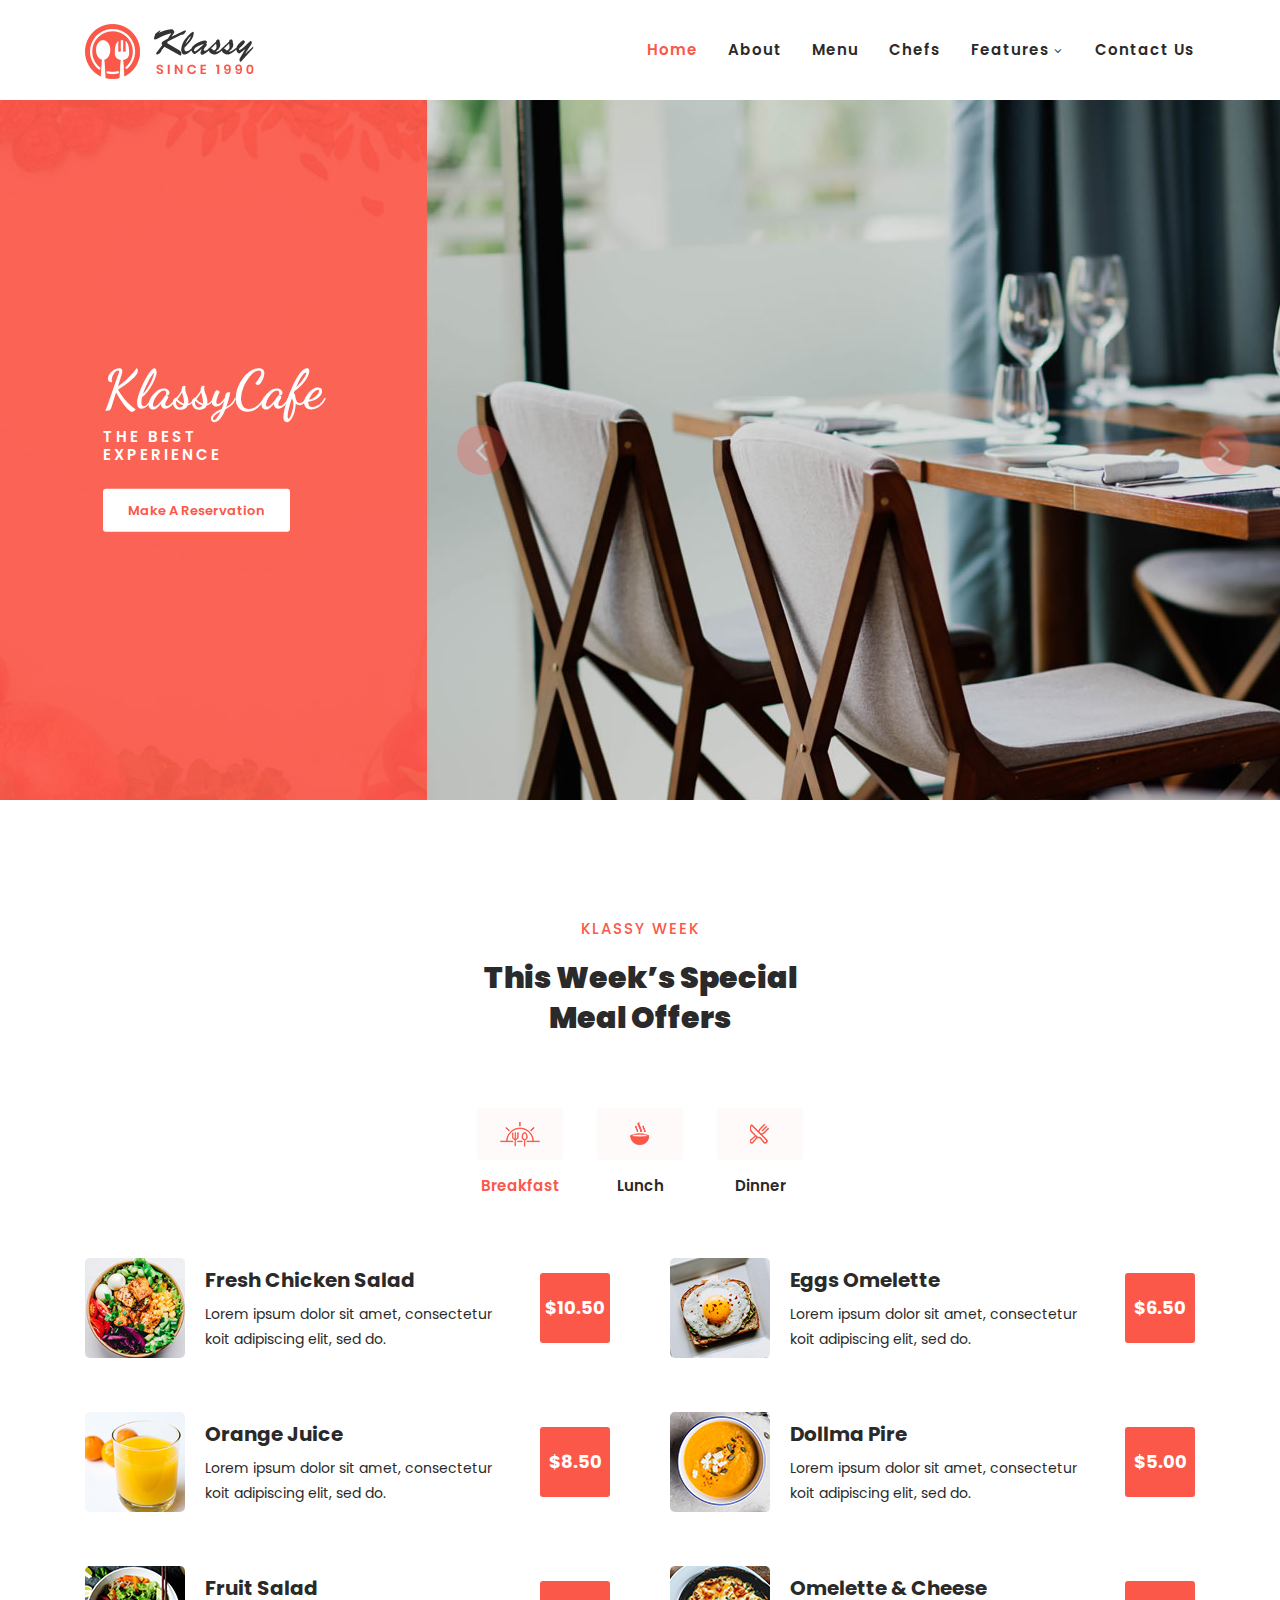
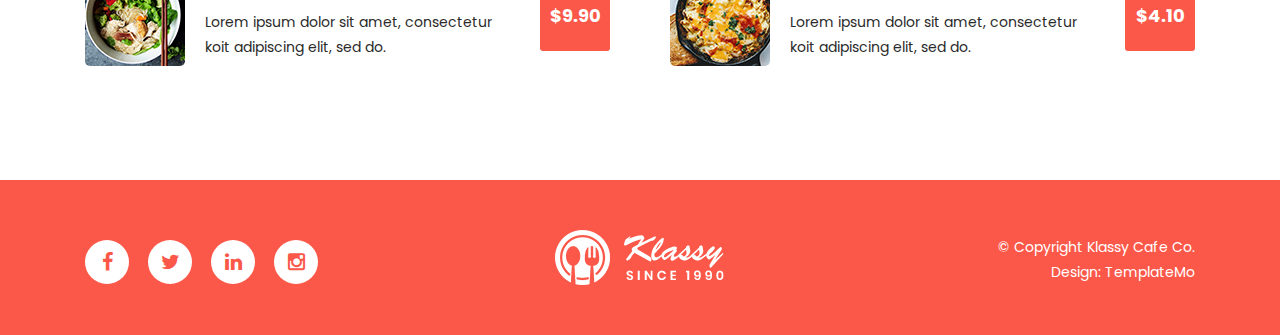
<file: index.html>
<!DOCTYPE html>
<html lang="en">

<head>

    <meta charset="utf-8">
    <meta name="viewport" content="width=device-width, initial-scale=1, shrink-to-fit=no">
    <meta name="description" content="">
    <meta name="author" content="">
    <link href="https://fonts.googleapis.com/css?family=Poppins:100,200,300,400,500,600,700,800,900&display=swap" rel="stylesheet">
    <link href="https://fonts.googleapis.com/css2?family=Dancing+Script:wght@400;500;600;700&display=swap" rel="stylesheet">

    <title>Mariana Hotel</title>
    <!-- <title>Klassy Cafe - Restaurant HTML Template</title> -->

    <!-- Favicons -->
    <link href="assets/images/favicon.png" rel="icon">
    <link href="assets/images/apple-touch-icon.png" rel="apple-touch-icon">

    <!-- Additional CSS Files -->
    <link rel="stylesheet" type="text/css" href="assets/css/bootstrap.min.css">

    <link rel="stylesheet" type="text/css" href="assets/css/font-awesome.css">

    <link rel="stylesheet" href="assets/css/templatemo-klassy-cafe.css">

    <link rel="stylesheet" href="assets/css/owl-carousel.css">

    <link rel="stylesheet" href="assets/css/lightbox.css">

</head>

<body>

    <!-- ***** Preloader Start ***** -->
    <div id="preloader">
        <div class="jumper">
            <div></div>
            <div></div>
            <div></div>
        </div>
    </div>
    <!-- ***** Preloader End ***** -->


    <!-- ***** Header Area Start ***** -->
    <header class="header-area header-sticky">
        <div class="container">
            <div class="row">
                <div class="col-12">
                    <nav class="main-nav">
                        <!-- ***** Logo Start ***** -->
                        <a href="index.html" class="logo">
                            <img src="assets/images/klassy-logo.png" align="klassy cafe html template">
                        </a>
                        <!-- ***** Logo End ***** -->
                        <!-- ***** Menu Start ***** -->
                        <ul class="nav">
                            <li><a href="#top" class="active">Home</a></li>
                            <li><a href="about.html">About</a></li>

                            <!-- 
                            <li class="submenu">
                                <a href="javascript:;">Drop Down</a>
                                <ul>
                                    <li><a href="#">Drop Down Page 1</a></li>
                                    <li><a href="#">Drop Down Page 2</a></li>
                                    <li><a href="#">Drop Down Page 3</a></li>
                                </ul>
                            </li>
                        -->
                            <li><a href="menu.html">Menu</a></li>
                            <li><a href="chefs.html">Chefs</a></li>
                            <li class="submenu">
                                <a href="#">Features</a>
                                <ul>
                                    <li class="scroll-to-section">
                                        <a href="#offers">offers</a>
                                    </li>
                                    <li><a href="#">Features Page 2</a></li>
                                    <li><a href="#">Features Page 3</a></li>
                                    <li><a href="#">Features Page 4</a></li>
                                </ul>
                            </li>
                            <!-- <li class=""><a rel="sponsored" href="https://templatemo.com" target="_blank">External URL</a></li> -->
                            <li><a href="contact.html">Contact Us</a></li>
                        </ul>
                        <a class='menu-trigger'>
                            <span>Menu</span>
                        </a>
                        <!-- ***** Menu End ***** -->
                    </nav>
                </div>
            </div>
        </div>
    </header>
    <!-- ***** Header Area End ***** -->

    <!-- ***** Main Banner Area Start ***** -->
    <div id="top">
        <div class="container-fluid">
            <div class="row">
                <div class="col-lg-4">
                    <div class="left-content">
                        <div class="inner-content">
                            <h4>KlassyCafe</h4>
                            <h6>THE BEST EXPERIENCE</h6>
                            <div class="main-white-button scroll-to-section">
                                <a href="contact.html">Make A Reservation</a>
                            </div>
                        </div>
                    </div>
                </div>
                <div class="col-lg-8">
                    <div class="main-banner header-text">
                        <div class="Modern-Slider">
                            <!-- Item -->
                            <div class="item">
                                <div class="img-fill">
                                    <img src="assets/images/slide-01.jpg" alt="">
                                </div>
                            </div>
                            <!-- // Item -->
                            <!-- Item -->
                            <div class="item">
                                <div class="img-fill">
                                    <img src="assets/images/slide-02.jpg" alt="">
                                </div>
                            </div>
                            <!-- // Item -->
                            <!-- Item -->
                            <div class="item">
                                <div class="img-fill">
                                    <img src="assets/images/slide-03.jpg" alt="">
                                </div>
                            </div>
                            <!-- // Item -->
                        </div>
                    </div>
                </div>
            </div>
        </div>
    </div>
    <!-- ***** Main Banner Area End ***** -->



    <!-- ***** Menu Area Starts ***** -->
    <section class="section" id="offers">
        <div class="container">
            <div class="row">
                <div class="col-lg-4 offset-lg-4 text-center">
                    <div class="section-heading">
                        <h6>Klassy Week</h6>
                        <h2>This Week’s Special Meal Offers</h2>
                    </div>
                </div>
            </div>
            <div class="row">
                <div class="col-lg-12">
                    <div class="row" id="tabs">
                        <div class="col-lg-12">
                            <div class="heading-tabs">
                                <div class="row">
                                    <div class="col-lg-6 offset-lg-3">
                                        <ul>
                                            <li>
                                                <a href='#tabs-1'><img src="assets/images/tab-icon-01.png" alt="">Breakfast</a>
                                            </li>
                                            <li>
                                                <a href='#tabs-2'><img src="assets/images/tab-icon-02.png" alt="">Lunch</a>
                                                </a>
                                            </li>
                                            <li>
                                                <a href='#tabs-3'><img src="assets/images/tab-icon-03.png" alt="">Dinner</a>
                                                </a>
                                            </li>
                                        </ul>
                                    </div>
                                </div>
                            </div>
                        </div>
                        <div class="col-lg-12">
                            <section class='tabs-content'>
                                <article id='tabs-1'>
                                    <div class="row">
                                        <div class="col-lg-6">
                                            <div class="row">
                                                <div class="left-list">
                                                    <div class="col-lg-12">
                                                        <div class="tab-item">
                                                            <img src="assets/images/tab-item-01.png" alt="">
                                                            <h4>Fresh Chicken Salad</h4>
                                                            <p>Lorem ipsum dolor sit amet, consectetur koit adipiscing elit, sed do.</p>
                                                            <div class="price">
                                                                <h6>$10.50</h6>
                                                            </div>
                                                        </div>
                                                    </div>
                                                    <div class="col-lg-12">
                                                        <div class="tab-item">
                                                            <img src="assets/images/tab-item-02.png" alt="">
                                                            <h4>Orange Juice</h4>
                                                            <p>Lorem ipsum dolor sit amet, consectetur koit adipiscing elit, sed do.</p>
                                                            <div class="price">
                                                                <h6>$8.50</h6>
                                                            </div>
                                                        </div>
                                                    </div>
                                                    <div class="col-lg-12">
                                                        <div class="tab-item">
                                                            <img src="assets/images/tab-item-03.png" alt="">
                                                            <h4>Fruit Salad</h4>
                                                            <p>Lorem ipsum dolor sit amet, consectetur koit adipiscing elit, sed do.</p>
                                                            <div class="price">
                                                                <h6>$9.90</h6>
                                                            </div>
                                                        </div>
                                                    </div>
                                                </div>
                                            </div>
                                        </div>
                                        <div class="col-lg-6">
                                            <div class="row">
                                                <div class="right-list">
                                                    <div class="col-lg-12">
                                                        <div class="tab-item">
                                                            <img src="assets/images/tab-item-04.png" alt="">
                                                            <h4>Eggs Omelette</h4>
                                                            <p>Lorem ipsum dolor sit amet, consectetur koit adipiscing elit, sed do.</p>
                                                            <div class="price">
                                                                <h6>$6.50</h6>
                                                            </div>
                                                        </div>
                                                    </div>
                                                    <div class="col-lg-12">
                                                        <div class="tab-item">
                                                            <img src="assets/images/tab-item-05.png" alt="">
                                                            <h4>Dollma Pire</h4>
                                                            <p>Lorem ipsum dolor sit amet, consectetur koit adipiscing elit, sed do.</p>
                                                            <div class="price">
                                                                <h6>$5.00</h6>
                                                            </div>
                                                        </div>
                                                    </div>
                                                    <div class="col-lg-12">
                                                        <div class="tab-item">
                                                            <img src="assets/images/tab-item-06.png" alt="">
                                                            <h4>Omelette & Cheese</h4>
                                                            <p>Lorem ipsum dolor sit amet, consectetur koit adipiscing elit, sed do.</p>
                                                            <div class="price">
                                                                <h6>$4.10</h6>
                                                            </div>
                                                        </div>
                                                    </div>
                                                </div>
                                            </div>
                                        </div>
                                    </div>
                                </article>
                                <article id='tabs-2'>
                                    <div class="row">
                                        <div class="col-lg-6">
                                            <div class="row">
                                                <div class="left-list">
                                                    <div class="col-lg-12">
                                                        <div class="tab-item">
                                                            <img src="assets/images/tab-item-04.png" alt="">
                                                            <h4>Eggs Omelette</h4>
                                                            <p>Lorem ipsum dolor sit amet, consectetur koit adipiscing elit, sed do.</p>
                                                            <div class="price">
                                                                <h6>$14</h6>
                                                            </div>
                                                        </div>
                                                    </div>
                                                    <div class="col-lg-12">
                                                        <div class="tab-item">
                                                            <img src="assets/images/tab-item-05.png" alt="">
                                                            <h4>Dollma Pire</h4>
                                                            <p>Lorem ipsum dolor sit amet, consectetur koit adipiscing elit, sed do.</p>
                                                            <div class="price">
                                                                <h6>$18</h6>
                                                            </div>
                                                        </div>
                                                    </div>
                                                    <div class="col-lg-12">
                                                        <div class="tab-item">
                                                            <img src="assets/images/tab-item-06.png" alt="">
                                                            <h4>Omelette & Cheese</h4>
                                                            <p>Lorem ipsum dolor sit amet, consectetur koit adipiscing elit, sed do.</p>
                                                            <div class="price">
                                                                <h6>$22</h6>
                                                            </div>
                                                        </div>
                                                    </div>
                                                </div>
                                            </div>
                                        </div>
                                        <div class="col-lg-6">
                                            <div class="row">
                                                <div class="right-list">
                                                    <div class="col-lg-12">
                                                        <div class="tab-item">
                                                            <img src="assets/images/tab-item-01.png" alt="">
                                                            <h4>Fresh Chicken Salad</h4>
                                                            <p>Lorem ipsum dolor sit amet, consectetur koit adipiscing elit, sed do.</p>
                                                            <div class="price">
                                                                <h6>$10</h6>
                                                            </div>
                                                        </div>
                                                    </div>
                                                    <div class="col-lg-12">
                                                        <div class="tab-item">
                                                            <img src="assets/images/tab-item-02.png" alt="">
                                                            <h4>Orange Juice</h4>
                                                            <p>Lorem ipsum dolor sit amet, consectetur koit adipiscing elit, sed do.</p>
                                                            <div class="price">
                                                                <h6>$20</h6>
                                                            </div>
                                                        </div>
                                                    </div>
                                                    <div class="col-lg-12">
                                                        <div class="tab-item">
                                                            <img src="assets/images/tab-item-03.png" alt="">
                                                            <h4>Fruit Salad</h4>
                                                            <p>Lorem ipsum dolor sit amet, consectetur koit adipiscing elit, sed do.</p>
                                                            <div class="price">
                                                                <h6>$30</h6>
                                                            </div>
                                                        </div>
                                                    </div>
                                                </div>
                                            </div>
                                        </div>
                                    </div>
                                </article>
                                <article id='tabs-3'>
                                    <div class="row">
                                        <div class="col-lg-6">
                                            <div class="row">
                                                <div class="left-list">
                                                    <div class="col-lg-12">
                                                        <div class="tab-item">
                                                            <img src="assets/images/tab-item-05.png" alt="">
                                                            <h4>Eggs Omelette</h4>
                                                            <p>Lorem ipsum dolor sit amet, consectetur koit adipiscing elit, sed do.</p>
                                                            <div class="price">
                                                                <h6>$14</h6>
                                                            </div>
                                                        </div>
                                                    </div>
                                                    <div class="col-lg-12">
                                                        <div class="tab-item">
                                                            <img src="assets/images/tab-item-03.png" alt="">
                                                            <h4>Orange Juice</h4>
                                                            <p>Lorem ipsum dolor sit amet, consectetur koit adipiscing elit, sed do.</p>
                                                            <div class="price">
                                                                <h6>$18</h6>
                                                            </div>
                                                        </div>
                                                    </div>
                                                    <div class="col-lg-12">
                                                        <div class="tab-item">
                                                            <img src="assets/images/tab-item-02.png" alt="">
                                                            <h4>Fruit Salad</h4>
                                                            <p>Lorem ipsum dolor sit amet, consectetur koit adipiscing elit, sed do.</p>
                                                            <div class="price">
                                                                <h6>$10</h6>
                                                            </div>
                                                        </div>
                                                    </div>
                                                </div>
                                            </div>
                                        </div>
                                        <div class="col-lg-6">
                                            <div class="row">
                                                <div class="right-list">
                                                    <div class="col-lg-12">
                                                        <div class="tab-item">
                                                            <img src="assets/images/tab-item-06.png" alt="">
                                                            <h4>Fresh Chicken Salad</h4>
                                                            <p>Lorem ipsum dolor sit amet, consectetur koit adipiscing elit, sed do.</p>
                                                            <div class="price">
                                                                <h6>$8.50</h6>
                                                            </div>
                                                        </div>
                                                    </div>
                                                    <div class="col-lg-12">
                                                        <div class="tab-item">
                                                            <img src="assets/images/tab-item-01.png" alt="">
                                                            <h4>Dollma Pire</h4>
                                                            <p>Lorem ipsum dolor sit amet, consectetur koit adipiscing elit, sed do.</p>
                                                            <div class="price">
                                                                <h6>$9</h6>
                                                            </div>
                                                        </div>
                                                    </div>
                                                    <div class="col-lg-12">
                                                        <div class="tab-item">
                                                            <img src="assets/images/tab-item-04.png" alt="">
                                                            <h4>Omelette & Cheese</h4>
                                                            <p>Lorem ipsum dolor sit amet, consectetur koit adipiscing elit, sed do.</p>
                                                            <div class="price">
                                                                <h6>$11</h6>
                                                            </div>
                                                        </div>
                                                    </div>
                                                </div>
                                            </div>
                                        </div>
                                    </div>
                                </article>
                            </section>
                        </div>
                    </div>
                </div>
            </div>
        </div>
    </section>
    <!-- ***** Chefs Area Ends ***** -->

    <!-- ***** Footer Start ***** -->
    <footer>
        <div class="container">
            <div class="row">
                <div class="col-lg-4 col-xs-12">
                    <div class="right-text-content">
                        <ul class="social-icons">
                            <li><a href="#"><i class="fa fa-facebook"></i></a></li>
                            <li><a href="#"><i class="fa fa-twitter"></i></a></li>
                            <li><a href="#"><i class="fa fa-linkedin"></i></a></li>
                            <li><a href="#"><i class="fa fa-instagram"></i></a></li>
                        </ul>
                    </div>
                </div>
                <div class="col-lg-4">
                    <div class="logo">
                        <a href="index.html"><img src="assets/images/white-logo.png" alt=""></a>
                    </div>
                </div>
                <div class="col-lg-4 col-xs-12">
                    <div class="left-text-content">
                        <p>© Copyright Klassy Cafe Co.

                            <br>Design: TemplateMo</p>
                    </div>
                </div>
            </div>
        </div>
    </footer>

    <!-- jQuery -->
    <script src="assets/js/jquery-2.1.0.min.js"></script>

    <!-- Bootstrap -->
    <script src="assets/js/popper.js"></script>
    <script src="assets/js/bootstrap.min.js"></script>

    <!-- Plugins -->
    <script src="assets/js/owl-carousel.js"></script>
    <script src="assets/js/accordions.js"></script>
    <script src="assets/js/datepicker.js"></script>
    <script src="assets/js/scrollreveal.min.js"></script>
    <script src="assets/js/waypoints.min.js"></script>
    <script src="assets/js/jquery.counterup.min.js"></script>
    <script src="assets/js/imgfix.min.js"></script>
    <script src="assets/js/slick.js"></script>
    <script src="assets/js/lightbox.js"></script>
    <script src="assets/js/isotope.js"></script>

    <!-- Global Init -->
    <script src="assets/js/custom.js"></script>
    <!-- <script>
        $(function() {
            var selectedClass = "";
            $("p").click(function() {
                selectedClass = $(this).attr("data-rel");
                $("#portfolio").fadeTo(50, 0.1);
                $("#portfolio div").not("." + selectedClass).fadeOut();
                setTimeout(function() {
                    $("." + selectedClass).fadeIn();
                    $("#portfolio").fadeTo(50, 1);
                }, 500);

            });
        });
    </script> -->
</body>

</html>
</file>
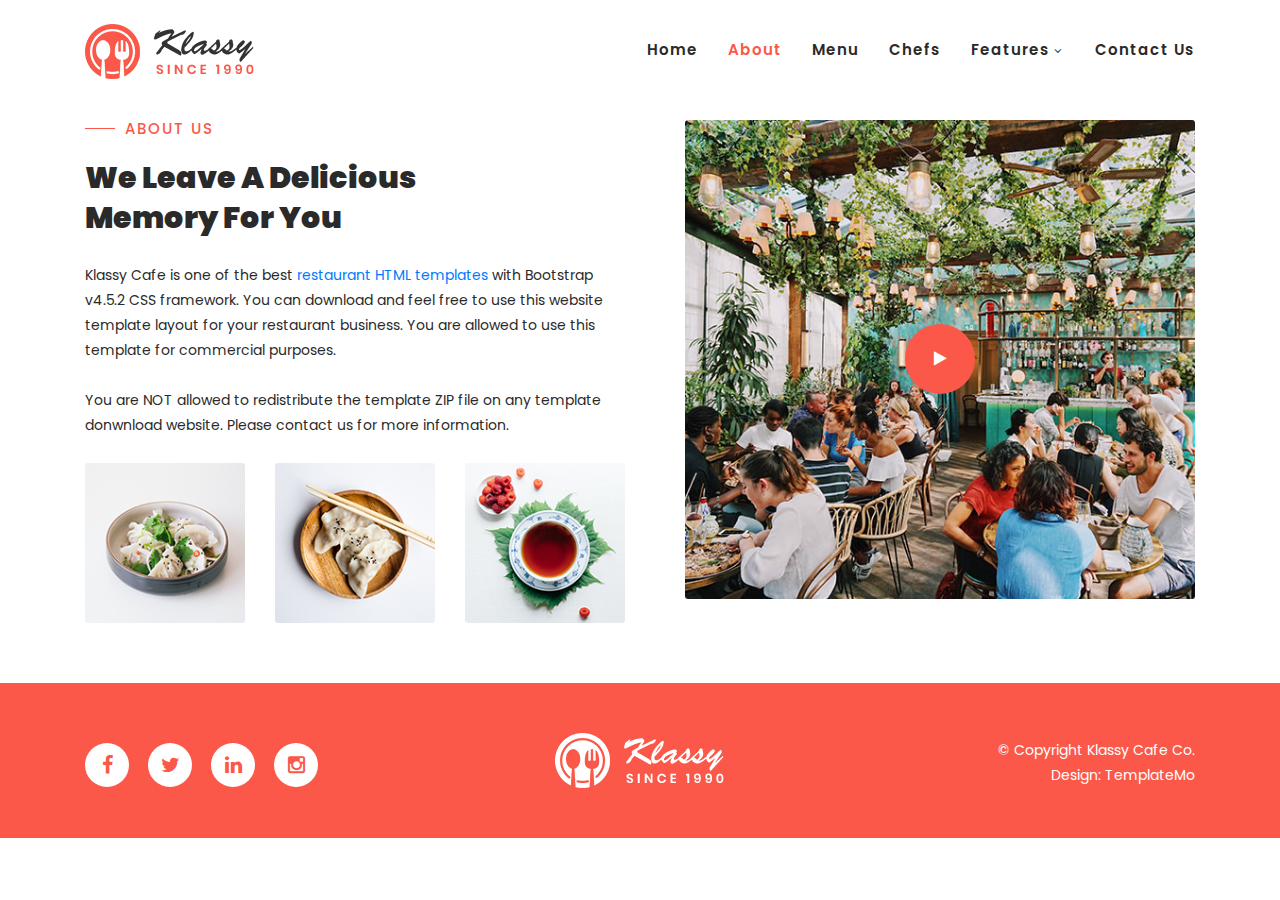
<file: about.html>
<!DOCTYPE html>
<html lang="en">

<head>

    <meta charset="utf-8">
    <meta name="viewport" content="width=device-width, initial-scale=1, shrink-to-fit=no">
    <meta name="description" content="">
    <meta name="author" content="">
    <link href="https://fonts.googleapis.com/css?family=Poppins:100,200,300,400,500,600,700,800,900&display=swap" rel="stylesheet">
    <link href="https://fonts.googleapis.com/css2?family=Dancing+Script:wght@400;500;600;700&display=swap" rel="stylesheet">

    <title>Klassy Cafe - Restaurant HTML Template</title>

    <!-- Favicons -->
    <link href="assets/images/favicon.png" rel="icon">
    <link href="assets/images/apple-touch-icon.png" rel="apple-touch-icon">
    <!--
    
TemplateMo 558 Klassy Cafe

https://templatemo.com/tm-558-klassy-cafe

-->
    <!-- Additional CSS Files -->
    <link rel="stylesheet" type="text/css" href="assets/css/bootstrap.min.css">

    <link rel="stylesheet" type="text/css" href="assets/css/font-awesome.css">

    <link rel="stylesheet" href="assets/css/templatemo-klassy-cafe.css">

    <link rel="stylesheet" href="assets/css/owl-carousel.css">

    <link rel="stylesheet" href="assets/css/lightbox.css">

</head>

<body>

    <!-- ***** Preloader Start ***** -->
    <div id="preloader">
        <div class="jumper">
            <div></div>
            <div></div>
            <div></div>
        </div>
    </div>
    <!-- ***** Preloader End ***** -->


    <!-- ***** Header Area Start ***** -->
    <header class="header-area header-sticky">
        <div class="container">
            <div class="row">
                <div class="col-12">
                    <nav class="main-nav">
                        <!-- ***** Logo Start ***** -->
                        <a href="index.html" class="logo">
                            <img src="assets/images/klassy-logo.png" align="klassy cafe html template">
                        </a>
                        <!-- ***** Logo End ***** -->
                        <!-- ***** Menu Start ***** -->
                        <ul class="nav">
                            <li class="scroll-to-section"><a href="index.html">Home</a></li>
                            <li class="scroll-to-section"><a href="about.html" class="active">About</a></li>

                            <!-- 
                            <li class="submenu">
                                <a href="javascript:;">Drop Down</a>
                                <ul>
                                    <li><a href="#">Drop Down Page 1</a></li>
                                    <li><a href="#">Drop Down Page 2</a></li>
                                    <li><a href="#">Drop Down Page 3</a></li>
                                </ul>
                            </li>
                        -->
                            <li class="scroll-to-section"><a href="menu.html">Menu</a></li>
                            <li class="scroll-to-section"><a href="chefs.html">Chefs</a></li>
                            <li class="submenu">
                                <a href="#">Features</a>
                                <ul>
                                    <li class="scroll-to-section">
                                        <a href="index.html#offers">offers</a>
                                    </li>
                                    <li><a href="#">Features Page 2</a></li>
                                    <li><a href="#">Features Page 3</a></li>
                                    <li><a href="#">Features Page 4</a></li>
                                </ul>
                            </li>
                            <!-- <li class=""><a rel="sponsored" href="https://templatemo.com" target="_blank">External URL</a></li> -->
                            <li class="scroll-to-section"><a href="contact.html">Contact Us</a></li>
                        </ul>
                        <a class='menu-trigger'>
                            <span>Menu</span>
                        </a>
                        <!-- ***** Menu End ***** -->
                    </nav>
                </div>
            </div>
        </div>
    </header>
    <!-- ***** Header Area End ***** -->

    <!-- ***** About Area Starts ***** -->
    <section class="section" id="about">
        <div class="container">
            <div class="row">
                <div class="col-lg-6 col-md-6 col-xs-12">
                    <div class="left-text-content">
                        <div class="section-heading">
                            <h6>About Us</h6>
                            <h2>We Leave A Delicious Memory For You</h2>
                        </div>
                        <p>Klassy Cafe is one of the best <a href="https://templatemo.com/tag/restaurant" target="_blank" rel="sponsored">restaurant HTML templates</a> with Bootstrap v4.5.2 CSS framework. You can download and feel free to use this website
                            template layout for your restaurant business. You are allowed to use this template for commercial purposes. <br><br>You are NOT allowed to redistribute the template ZIP file on any template donwnload website. Please contact
                            us for more information.</p>
                        <div class="row">
                            <div class="col-4">
                                <img src="assets/images/about-thumb-01.jpg" alt="">
                            </div>
                            <div class="col-4">
                                <img src="assets/images/about-thumb-02.jpg" alt="">
                            </div>
                            <div class="col-4">
                                <img src="assets/images/about-thumb-03.jpg" alt="">
                            </div>
                        </div>
                    </div>
                </div>
                <div class="col-lg-6 col-md-6 col-xs-12">
                    <div class="right-content">
                        <div class="thumb">
                            <a rel="nofollow" href="http://youtube.com"><i class="fa fa-play"></i></a>
                            <img src="assets/images/about-video-bg.jpg" alt="">
                        </div>
                    </div>
                </div>
            </div>
        </div>
    </section>
    <!-- ***** About Area Ends ***** -->

    <!-- ***** Footer Start ***** -->
    <footer>
        <div class="container">
            <div class="row">
                <div class="col-lg-4 col-xs-12">
                    <div class="right-text-content">
                        <ul class="social-icons">
                            <li><a href="#"><i class="fa fa-facebook"></i></a></li>
                            <li><a href="#"><i class="fa fa-twitter"></i></a></li>
                            <li><a href="#"><i class="fa fa-linkedin"></i></a></li>
                            <li><a href="#"><i class="fa fa-instagram"></i></a></li>
                        </ul>
                    </div>
                </div>
                <div class="col-lg-4">
                    <div class="logo">
                        <a href="index.html"><img src="assets/images/white-logo.png" alt=""></a>
                    </div>
                </div>
                <div class="col-lg-4 col-xs-12">
                    <div class="left-text-content">
                        <p>© Copyright Klassy Cafe Co.

                            <br>Design: TemplateMo</p>
                    </div>
                </div>
            </div>
        </div>
    </footer>

    <!-- jQuery -->
    <script src="assets/js/jquery-2.1.0.min.js"></script>

    <!-- Bootstrap -->
    <script src="assets/js/popper.js"></script>
    <script src="assets/js/bootstrap.min.js"></script>

    <!-- Plugins -->
    <script src="assets/js/owl-carousel.js"></script>
    <script src="assets/js/accordions.js"></script>
    <script src="assets/js/datepicker.js"></script>
    <script src="assets/js/scrollreveal.min.js"></script>
    <script src="assets/js/waypoints.min.js"></script>
    <script src="assets/js/jquery.counterup.min.js"></script>
    <script src="assets/js/imgfix.min.js"></script>
    <script src="assets/js/slick.js"></script>
    <script src="assets/js/lightbox.js"></script>
    <script src="assets/js/isotope.js"></script>

    <!-- Global Init -->
    <script src="assets/js/custom.js"></script>
    <script>
        $(function() {
            var selectedClass = "";
            $("p").click(function() {
                selectedClass = $(this).attr("data-rel");
                $("#portfolio").fadeTo(50, 0.1);
                $("#portfolio div").not("." + selectedClass).fadeOut();
                setTimeout(function() {
                    $("." + selectedClass).fadeIn();
                    $("#portfolio").fadeTo(50, 1);
                }, 500);

            });
        });
    </script>
</body>

</html>
</file>
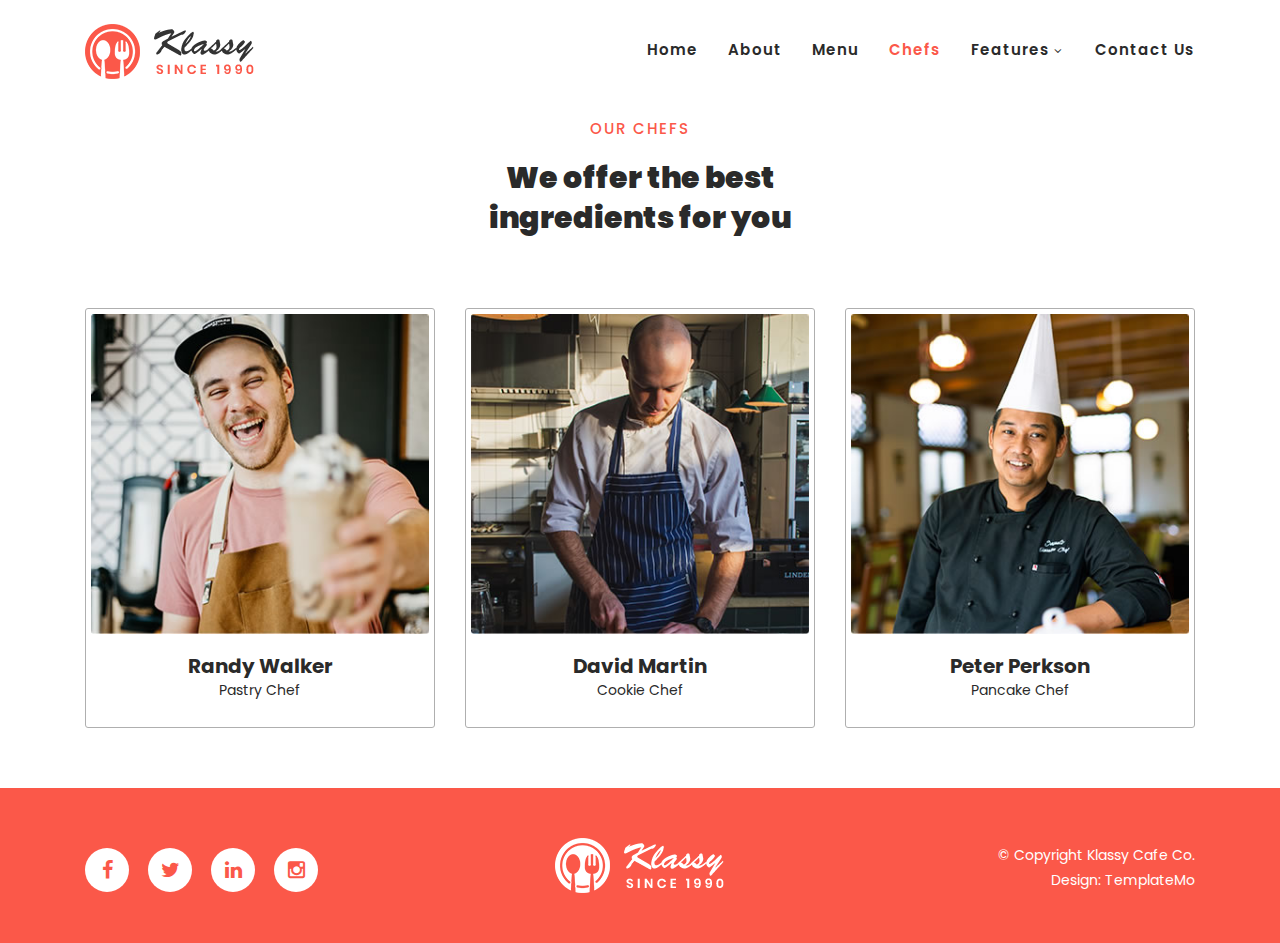
<file: chefs.html>
<!DOCTYPE html>
<html lang="en">

<head>

    <meta charset="utf-8">
    <meta name="viewport" content="width=device-width, initial-scale=1, shrink-to-fit=no">
    <meta name="description" content="">
    <meta name="author" content="">
    <link href="https://fonts.googleapis.com/css?family=Poppins:100,200,300,400,500,600,700,800,900&display=swap" rel="stylesheet">
    <link href="https://fonts.googleapis.com/css2?family=Dancing+Script:wght@400;500;600;700&display=swap" rel="stylesheet">

    <title>Klassy Cafe - Restaurant HTML Template</title>

    <!-- Favicons -->
    <link href="assets/images/favicon.png" rel="icon">
    <link href="assets/images/apple-touch-icon.png" rel="apple-touch-icon">
    <!--
    
TemplateMo 558 Klassy Cafe

https://templatemo.com/tm-558-klassy-cafe

-->
    <!-- Additional CSS Files -->
    <link rel="stylesheet" type="text/css" href="assets/css/bootstrap.min.css">

    <link rel="stylesheet" type="text/css" href="assets/css/font-awesome.css">

    <link rel="stylesheet" href="assets/css/templatemo-klassy-cafe.css">

    <link rel="stylesheet" href="assets/css/owl-carousel.css">

    <link rel="stylesheet" href="assets/css/lightbox.css">

</head>

<body>

    <!-- ***** Preloader Start ***** -->
    <div id="preloader">
        <div class="jumper">
            <div></div>
            <div></div>
            <div></div>
        </div>
    </div>
    <!-- ***** Preloader End ***** -->


    <!-- ***** Header Area Start ***** -->
    <header class="header-area header-sticky">
        <div class="container">
            <div class="row">
                <div class="col-12">
                    <nav class="main-nav">
                        <!-- ***** Logo Start ***** -->
                        <a href="index.html" class="logo">
                            <img src="assets/images/klassy-logo.png" align="klassy cafe html template">
                        </a>
                        <!-- ***** Logo End ***** -->
                        <!-- ***** Menu Start ***** -->
                        <ul class="nav">
                            <li class="scroll-to-section"><a href="index.html">Home</a></li>
                            <li class="scroll-to-section"><a href="about.html">About</a></li>

                            <!-- 
                            <li class="submenu">
                                <a href="javascript:;">Drop Down</a>
                                <ul>
                                    <li><a href="#">Drop Down Page 1</a></li>
                                    <li><a href="#">Drop Down Page 2</a></li>
                                    <li><a href="#">Drop Down Page 3</a></li>
                                </ul>
                            </li>
                        -->
                            <li class="scroll-to-section"><a href="menu.html">Menu</a></li>
                            <li class="scroll-to-section"><a href="chefs.html" class="active">Chefs</a></li>
                            <li class="submenu">
                                <a href="#">Features</a>
                                <ul>
                                    <li class="scroll-to-section">
                                        <a href="index.html#offers">offers</a>
                                    </li>
                                    <li><a href="#">Features Page 2</a></li>
                                    <li><a href="#">Features Page 3</a></li>
                                    <li><a href="#">Features Page 4</a></li>
                                </ul>
                            </li>
                            <!-- <li class=""><a rel="sponsored" href="https://templatemo.com" target="_blank">External URL</a></li> -->
                            <li class="scroll-to-section"><a href="contact.html">Contact Us</a></li>
                        </ul>
                        <a class='menu-trigger'>
                            <span>Menu</span>
                        </a>
                        <!-- ***** Menu End ***** -->
                    </nav>
                </div>
            </div>
        </div>
    </header>
    <!-- ***** Header Area End ***** -->

    <!-- ***** Chefs Area Starts ***** -->
    <section class="section" id="chefs">
        <div class="container">
            <div class="row">
                <div class="col-lg-4 offset-lg-4 text-center">
                    <div class="section-heading">
                        <h6>Our Chefs</h6>
                        <h2>We offer the best ingredients for you</h2>
                    </div>
                </div>
            </div>
            <div class="row">
                <div class="col-lg-4">
                    <div class="chef-item">
                        <div class="thumb">
                            <div class="overlay"></div>
                            <ul class="social-icons">
                                <li><a href="#"><i class="fa fa-facebook"></i></a></li>
                                <li><a href="#"><i class="fa fa-twitter"></i></a></li>
                                <li><a href="#"><i class="fa fa-instagram"></i></a></li>
                            </ul>
                            <img src="assets/images/chefs-01.jpg" alt="Chef #1">
                        </div>
                        <div class="down-content">
                            <h4>Randy Walker</h4>
                            <span>Pastry Chef</span>
                        </div>
                    </div>
                </div>
                <div class="col-lg-4">
                    <div class="chef-item">
                        <div class="thumb">
                            <div class="overlay"></div>
                            <ul class="social-icons">
                                <li><a href="#"><i class="fa fa-facebook"></i></a></li>
                                <li><a href="#"><i class="fa fa-twitter"></i></a></li>
                                <li><a href="#"><i class="fa fa-behance"></i></a></li>
                            </ul>
                            <img src="assets/images/chefs-02.jpg" alt="Chef #2">
                        </div>
                        <div class="down-content">
                            <h4>David Martin</h4>
                            <span>Cookie Chef</span>
                        </div>
                    </div>
                </div>
                <div class="col-lg-4">
                    <div class="chef-item">
                        <div class="thumb">
                            <div class="overlay"></div>
                            <ul class="social-icons">
                                <li><a href="#"><i class="fa fa-facebook"></i></a></li>
                                <li><a href="#"><i class="fa fa-twitter"></i></a></li>
                                <li><a href="#"><i class="fa fa-google"></i></a></li>
                            </ul>
                            <img src="assets/images/chefs-03.jpg" alt="Chef #3">
                        </div>
                        <div class="down-content">
                            <h4>Peter Perkson</h4>
                            <span>Pancake Chef</span>
                        </div>
                    </div>
                </div>
            </div>
        </div>
    </section>
    <!-- ***** Chefs Area Ends ***** -->

    <!-- ***** Footer Start ***** -->
    <footer>
        <div class="container">
            <div class="row">
                <div class="col-lg-4 col-xs-12">
                    <div class="right-text-content">
                        <ul class="social-icons">
                            <li><a href="#"><i class="fa fa-facebook"></i></a></li>
                            <li><a href="#"><i class="fa fa-twitter"></i></a></li>
                            <li><a href="#"><i class="fa fa-linkedin"></i></a></li>
                            <li><a href="#"><i class="fa fa-instagram"></i></a></li>
                        </ul>
                    </div>
                </div>
                <div class="col-lg-4">
                    <div class="logo">
                        <a href="index.html"><img src="assets/images/white-logo.png" alt=""></a>
                    </div>
                </div>
                <div class="col-lg-4 col-xs-12">
                    <div class="left-text-content">
                        <p>© Copyright Klassy Cafe Co.

                            <br>Design: TemplateMo</p>
                    </div>
                </div>
            </div>
        </div>
    </footer>

    <!-- jQuery -->
    <script src="assets/js/jquery-2.1.0.min.js"></script>

    <!-- Bootstrap -->
    <script src="assets/js/popper.js"></script>
    <script src="assets/js/bootstrap.min.js"></script>

    <!-- Plugins -->
    <script src="assets/js/owl-carousel.js"></script>
    <script src="assets/js/accordions.js"></script>
    <script src="assets/js/datepicker.js"></script>
    <script src="assets/js/scrollreveal.min.js"></script>
    <script src="assets/js/waypoints.min.js"></script>
    <script src="assets/js/jquery.counterup.min.js"></script>
    <script src="assets/js/imgfix.min.js"></script>
    <script src="assets/js/slick.js"></script>
    <script src="assets/js/lightbox.js"></script>
    <script src="assets/js/isotope.js"></script>

    <!-- Global Init -->
    <script src="assets/js/custom.js"></script>
    <script>
        $(function() {
            var selectedClass = "";
            $("p").click(function() {
                selectedClass = $(this).attr("data-rel");
                $("#portfolio").fadeTo(50, 0.1);
                $("#portfolio div").not("." + selectedClass).fadeOut();
                setTimeout(function() {
                    $("." + selectedClass).fadeIn();
                    $("#portfolio").fadeTo(50, 1);
                }, 500);

            });
        });
    </script>
</body>

</html>
</file>
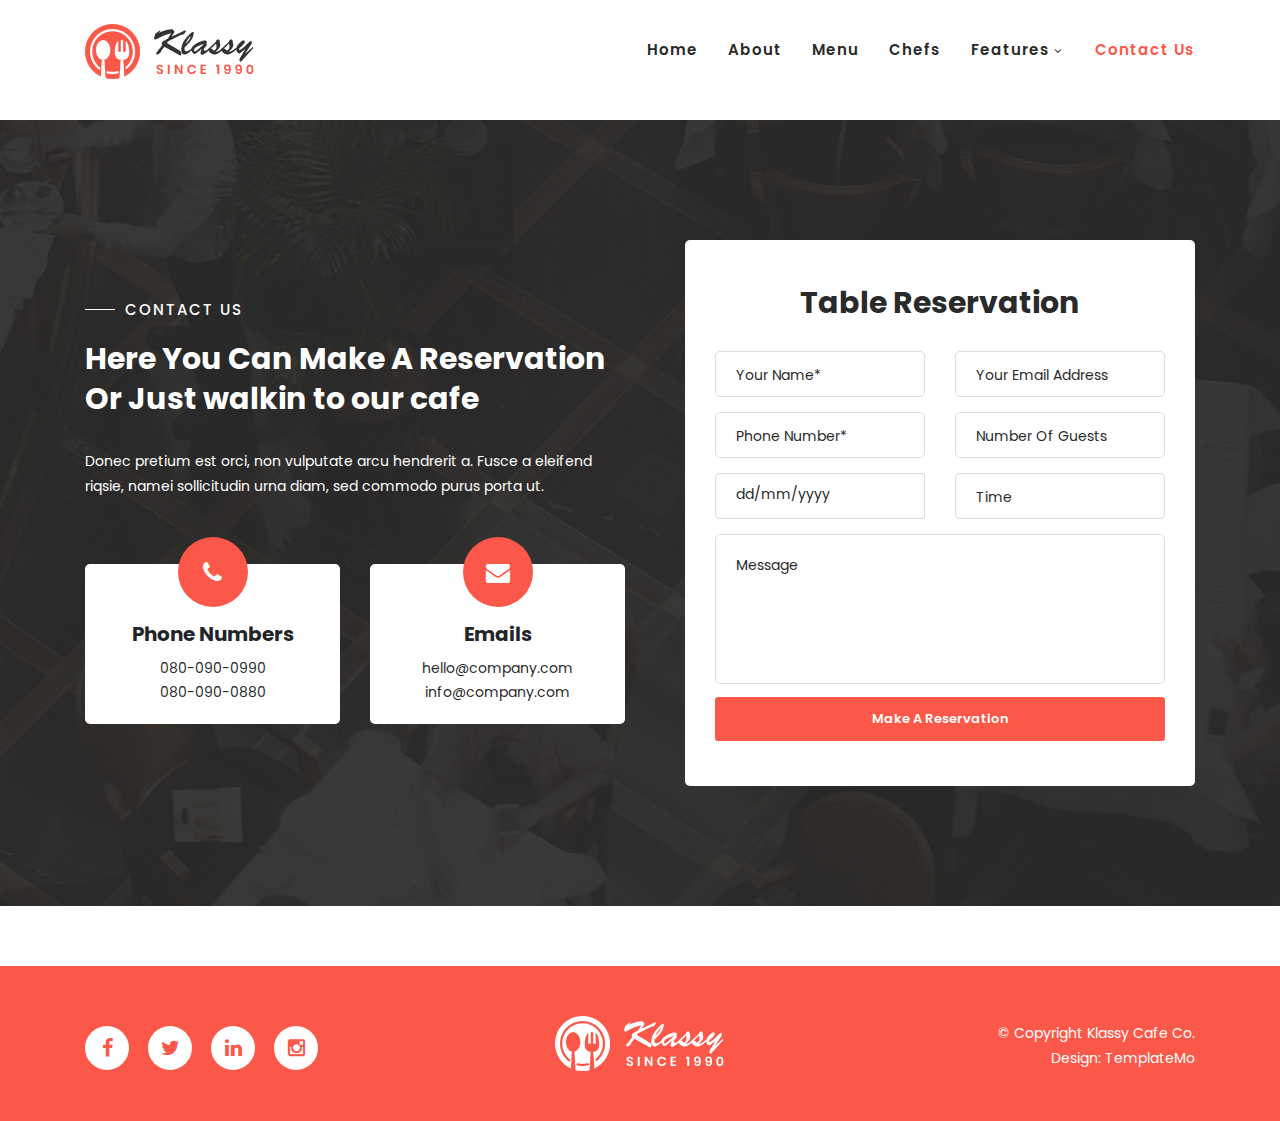
<file: contact.html>
<!DOCTYPE html>
<html lang="en">

<head>

    <meta charset="utf-8">
    <meta name="viewport" content="width=device-width, initial-scale=1, shrink-to-fit=no">
    <meta name="description" content="">
    <meta name="author" content="">
    <link href="https://fonts.googleapis.com/css?family=Poppins:100,200,300,400,500,600,700,800,900&display=swap" rel="stylesheet">
    <link href="https://fonts.googleapis.com/css2?family=Dancing+Script:wght@400;500;600;700&display=swap" rel="stylesheet">

    <title>Klassy Cafe - Restaurant HTML Template</title>

    <!-- Favicons -->
    <link href="assets/images/favicon.png" rel="icon">
    <link href="assets/images/apple-touch-icon.png" rel="apple-touch-icon">
    <!--
    
TemplateMo 558 Klassy Cafe

https://templatemo.com/tm-558-klassy-cafe

-->
    <!-- Additional CSS Files -->
    <link rel="stylesheet" type="text/css" href="assets/css/bootstrap.min.css">

    <link rel="stylesheet" type="text/css" href="assets/css/font-awesome.css">

    <link rel="stylesheet" href="assets/css/templatemo-klassy-cafe.css">

    <link rel="stylesheet" href="assets/css/owl-carousel.css">

    <link rel="stylesheet" href="assets/css/lightbox.css">

</head>

<body>

    <!-- ***** Preloader Start ***** -->
    <div id="preloader">
        <div class="jumper">
            <div></div>
            <div></div>
            <div></div>
        </div>
    </div>
    <!-- ***** Preloader End ***** -->


    <!-- ***** Header Area Start ***** -->
    <header class="header-area header-sticky">
        <div class="container">
            <div class="row">
                <div class="col-12">
                    <nav class="main-nav">
                        <!-- ***** Logo Start ***** -->
                        <a href="index.html" class="logo">
                            <img src="assets/images/klassy-logo.png" align="klassy cafe html template">
                        </a>
                        <!-- ***** Logo End ***** -->
                        <!-- ***** Menu Start ***** -->
                        <ul class="nav">
                            <li class="scroll-to-section"><a href="index.html">Home</a></li>
                            <li class="scroll-to-section"><a href="about.html">About</a></li>

                            <!-- 
                            <li class="submenu">
                                <a href="javascript:;">Drop Down</a>
                                <ul>
                                    <li><a href="#">Drop Down Page 1</a></li>
                                    <li><a href="#">Drop Down Page 2</a></li>
                                    <li><a href="#">Drop Down Page 3</a></li>
                                </ul>
                            </li>
                        -->
                            <li class="scroll-to-section"><a href="menu.html">Menu</a></li>
                            <li class="scroll-to-section"><a href="chefs.html">Chefs</a></li>
                            <li class="submenu">
                                <a href="#">Features</a>
                                <ul>
                                    <li class="scroll-to-section">
                                        <a href="index.html#offers">offers</a>
                                    </li>
                                    <li><a href="#">Features Page 2</a></li>
                                    <li><a href="#">Features Page 3</a></li>
                                    <li><a href="#">Features Page 4</a></li>
                                </ul>
                            </li>
                            <!-- <li class=""><a rel="sponsored" href="https://templatemo.com" target="_blank">External URL</a></li> -->
                            <li class="scroll-to-section"><a href="contact.html" class="active">Contact Us</a></li>
                        </ul>
                        <a class='menu-trigger'>
                            <span>Menu</span>
                        </a>
                        <!-- ***** Menu End ***** -->
                    </nav>
                </div>
            </div>
        </div>
    </header>
    <!-- ***** Header Area End ***** -->

    <!-- ***** Reservation Us Area Starts ***** -->
    <section class="section" id="reservation">
        <div class="container">
            <div class="row">
                <div class="col-lg-6 align-self-center">
                    <div class="left-text-content">
                        <div class="section-heading">
                            <h6>Contact Us</h6>
                            <h2>Here You Can Make A Reservation Or Just walkin to our cafe</h2>
                        </div>
                        <p>Donec pretium est orci, non vulputate arcu hendrerit a. Fusce a eleifend riqsie, namei sollicitudin urna diam, sed commodo purus porta ut.</p>
                        <div class="row">
                            <div class="col-lg-6">
                                <div class="phone">
                                    <i class="fa fa-phone"></i>
                                    <h4>Phone Numbers</h4>
                                    <span><a href="#">080-090-0990</a><br><a href="#">080-090-0880</a></span>
                                </div>
                            </div>
                            <div class="col-lg-6">
                                <div class="message">
                                    <i class="fa fa-envelope"></i>
                                    <h4>Emails</h4>
                                    <span><a href="#">hello@company.com</a><br><a href="#">info@company.com</a></span>
                                </div>
                            </div>
                        </div>
                    </div>
                </div>
                <div class="col-lg-6">
                    <div class="contact-form">
                        <form id="contact" action="" method="post">
                            <div class="row">
                                <div class="col-lg-12">
                                    <h4>Table Reservation</h4>
                                </div>
                                <div class="col-lg-6 col-sm-12">
                                    <fieldset>
                                        <input name="name" type="text" id="name" placeholder="Your Name*" required="">
                                    </fieldset>
                                </div>
                                <div class="col-lg-6 col-sm-12">
                                    <fieldset>
                                        <input name="email" type="text" id="email" pattern="[^ @]*@[^ @]*" placeholder="Your Email Address" required="">
                                    </fieldset>
                                </div>
                                <div class="col-lg-6 col-sm-12">
                                    <fieldset>
                                        <input name="phone" type="text" id="phone" placeholder="Phone Number*" required="">
                                    </fieldset>
                                </div>
                                <div class="col-md-6 col-sm-12">
                                    <fieldset>
                                        <select value="number-guests" name="number-guests" id="number-guests">
                                    <option value="number-guests">Number Of Guests</option>
                                    <option name="1" id="1">1</option>
                                    <option name="2" id="2">2</option>
                                    <option name="3" id="3">3</option>
                                    <option name="4" id="4">4</option>
                                    <option name="5" id="5">5</option>
                                    <option name="6" id="6">6</option>
                                    <option name="7" id="7">7</option>
                                    <option name="8" id="8">8</option>
                                    <option name="9" id="9">9</option>
                                    <option name="10" id="10">10</option>
                                    <option name="11" id="11">11</option>
                                    <option name="12" id="12">12</option>
                                </select>
                                    </fieldset>
                                </div>
                                <div class="col-lg-6">
                                    <div id="filterDate2">
                                        <div class="input-group date" data-date-format="dd/mm/yyyy">
                                            <input name="date" id="date" type="text" class="form-control" placeholder="dd/mm/yyyy">
                                            <div class="input-group-addon">
                                                <span class="glyphicon glyphicon-th"></span>
                                            </div>
                                        </div>
                                    </div>
                                </div>
                                <div class="col-md-6 col-sm-12">
                                    <fieldset>
                                        <select value="time" name="time" id="time">
                                    <option value="time">Time</option>
                                    <option name="Breakfast" id="Breakfast">Breakfast</option>
                                    <option name="Lunch" id="Lunch">Lunch</option>
                                    <option name="Dinner" id="Dinner">Dinner</option>
                                </select>
                                    </fieldset>
                                </div>
                                <div class="col-lg-12">
                                    <fieldset>
                                        <textarea name="message" rows="6" id="message" placeholder="Message" required=""></textarea>
                                    </fieldset>
                                </div>
                                <div class="col-lg-12">
                                    <fieldset>
                                        <button type="submit" id="form-submit" class="main-button-icon">Make A Reservation</button>
                                    </fieldset>
                                </div>
                            </div>
                        </form>
                    </div>
                </div>
            </div>
        </div>
    </section>
    <!-- ***** Reservation Area Ends ***** -->

    <!-- ***** Footer Start ***** -->
    <footer>
        <div class="container">
            <div class="row">
                <div class="col-lg-4 col-xs-12">
                    <div class="right-text-content">
                        <ul class="social-icons">
                            <li><a href="#"><i class="fa fa-facebook"></i></a></li>
                            <li><a href="#"><i class="fa fa-twitter"></i></a></li>
                            <li><a href="#"><i class="fa fa-linkedin"></i></a></li>
                            <li><a href="#"><i class="fa fa-instagram"></i></a></li>
                        </ul>
                    </div>
                </div>
                <div class="col-lg-4">
                    <div class="logo">
                        <a href="index.html"><img src="assets/images/white-logo.png" alt=""></a>
                    </div>
                </div>
                <div class="col-lg-4 col-xs-12">
                    <div class="left-text-content">
                        <p>© Copyright Klassy Cafe Co.

                            <br>Design: TemplateMo</p>
                    </div>
                </div>
            </div>
        </div>
    </footer>

    <!-- jQuery -->
    <script src="assets/js/jquery-2.1.0.min.js"></script>

    <!-- Bootstrap -->
    <script src="assets/js/popper.js"></script>
    <script src="assets/js/bootstrap.min.js"></script>

    <!-- Plugins -->
    <script src="assets/js/owl-carousel.js"></script>
    <script src="assets/js/accordions.js"></script>
    <script src="assets/js/datepicker.js"></script>
    <script src="assets/js/scrollreveal.min.js"></script>
    <script src="assets/js/waypoints.min.js"></script>
    <script src="assets/js/jquery.counterup.min.js"></script>
    <script src="assets/js/imgfix.min.js"></script>
    <script src="assets/js/slick.js"></script>
    <script src="assets/js/lightbox.js"></script>
    <script src="assets/js/isotope.js"></script>

    <!-- Global Init -->
    <script src="assets/js/custom.js"></script>
    <script>
        $(function() {
            var selectedClass = "";
            $("p").click(function() {
                selectedClass = $(this).attr("data-rel");
                $("#portfolio").fadeTo(50, 0.1);
                $("#portfolio div").not("." + selectedClass).fadeOut();
                setTimeout(function() {
                    $("." + selectedClass).fadeIn();
                    $("#portfolio").fadeTo(50, 1);
                }, 500);

            });
        });
    </script>
</body>

</html>
</file>
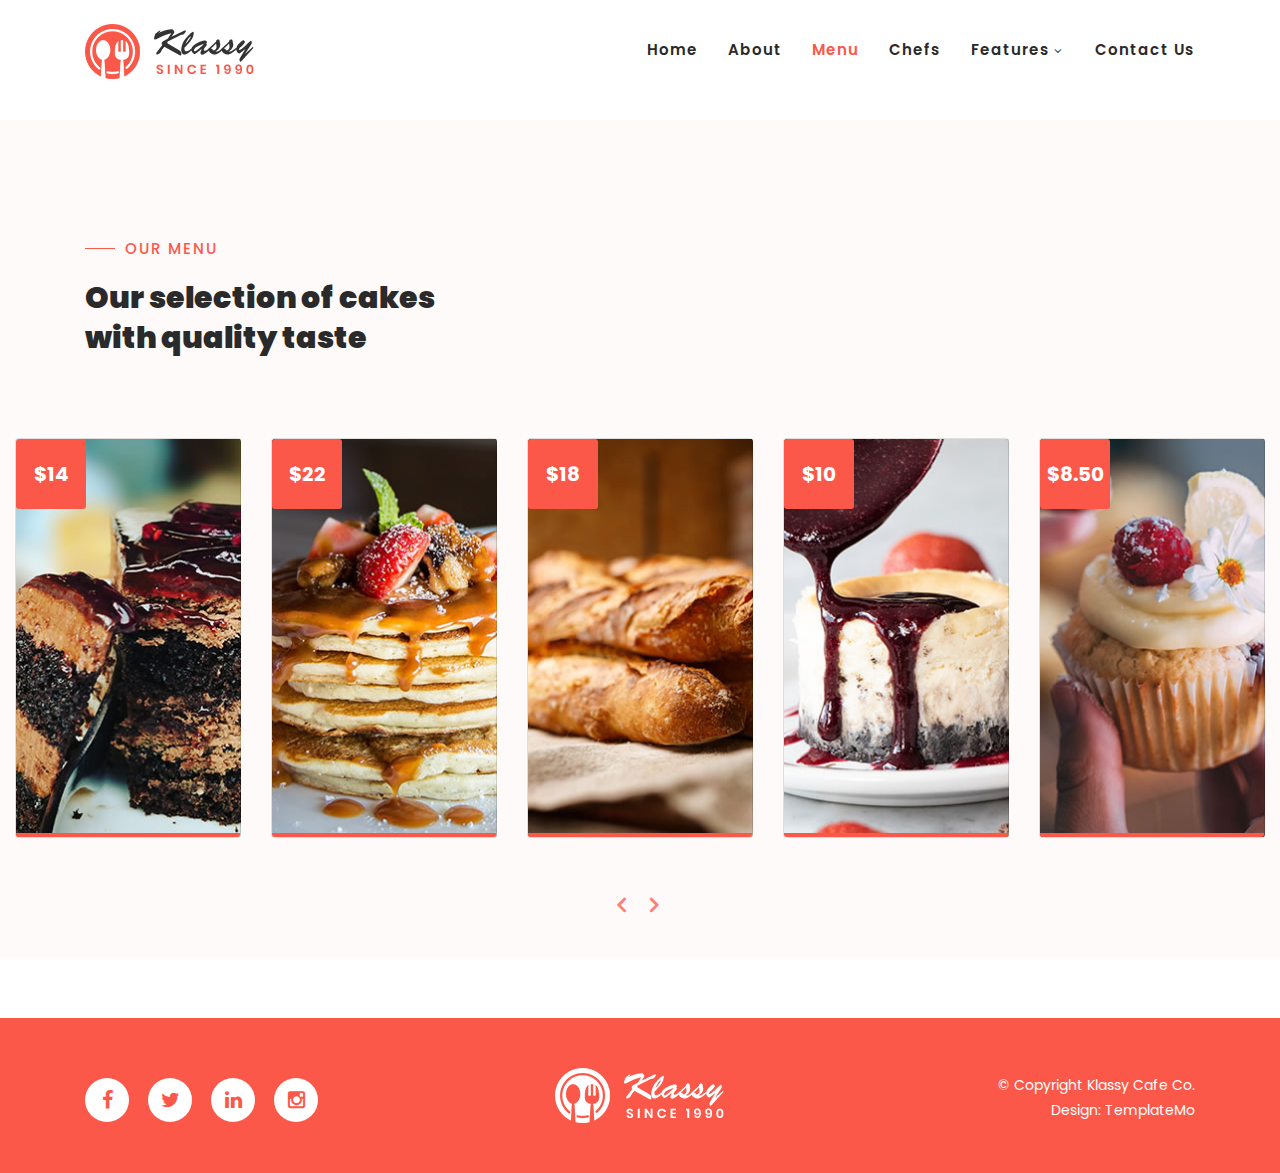
<file: menu.html>
<!DOCTYPE html>
<html lang="en">

<head>

    <meta charset="utf-8">
    <meta name="viewport" content="width=device-width, initial-scale=1, shrink-to-fit=no">
    <meta name="description" content="">
    <meta name="author" content="">
    <link href="https://fonts.googleapis.com/css?family=Poppins:100,200,300,400,500,600,700,800,900&display=swap" rel="stylesheet">
    <link href="https://fonts.googleapis.com/css2?family=Dancing+Script:wght@400;500;600;700&display=swap" rel="stylesheet">

    <title>Klassy Cafe - Restaurant HTML Template</title>

    <!-- Favicons -->
    <link href="assets/images/favicon.png" rel="icon">
    <link href="assets/images/apple-touch-icon.png" rel="apple-touch-icon">
    <!--
    
TemplateMo 558 Klassy Cafe

https://templatemo.com/tm-558-klassy-cafe

-->
    <!-- Additional CSS Files -->
    <link rel="stylesheet" type="text/css" href="assets/css/bootstrap.min.css">

    <link rel="stylesheet" type="text/css" href="assets/css/font-awesome.css">

    <link rel="stylesheet" href="assets/css/templatemo-klassy-cafe.css">

    <link rel="stylesheet" href="assets/css/owl-carousel.css">

    <link rel="stylesheet" href="assets/css/lightbox.css">

</head>

<body>

    <!-- ***** Preloader Start ***** -->
    <div id="preloader">
        <div class="jumper">
            <div></div>
            <div></div>
            <div></div>
        </div>
    </div>
    <!-- ***** Preloader End ***** -->


    <!-- ***** Header Area Start ***** -->
    <header class="header-area header-sticky">
        <div class="container">
            <div class="row">
                <div class="col-12">
                    <nav class="main-nav">
                        <!-- ***** Logo Start ***** -->
                        <a href="index.html" class="logo">
                            <img src="assets/images/klassy-logo.png" align="klassy cafe html template">
                        </a>
                        <!-- ***** Logo End ***** -->
                        <!-- ***** Menu Start ***** -->
                        <ul class="nav">
                            <li class="scroll-to-section"><a href="index.html">Home</a></li>
                            <li class="scroll-to-section"><a href="about.html">About</a></li>

                            <!-- 
                            <li class="submenu">
                                <a href="javascript:;">Drop Down</a>
                                <ul>
                                    <li><a href="#">Drop Down Page 1</a></li>
                                    <li><a href="#">Drop Down Page 2</a></li>
                                    <li><a href="#">Drop Down Page 3</a></li>
                                </ul>
                            </li>
                        -->
                            <li class="scroll-to-section"><a href="menu.html" class="active">Menu</a></li>
                            <li class="scroll-to-section"><a href="chefs.html">Chefs</a></li>
                            <li class="submenu">
                                <a href="#">Features</a>
                                <ul>
                                    <li class="scroll-to-section">
                                        <a href="index.html#offers">offers</a>
                                    </li>
                                    <li><a href="#">Features Page 2</a></li>
                                    <li><a href="#">Features Page 3</a></li>
                                    <li><a href="#">Features Page 4</a></li>
                                </ul>
                            </li>
                            <!-- <li class=""><a rel="sponsored" href="https://templatemo.com" target="_blank">External URL</a></li> -->
                            <li class="scroll-to-section"><a href="contact.html">Contact Us</a></li>
                        </ul>
                        <a class='menu-trigger'>
                            <span>Menu</span>
                        </a>
                        <!-- ***** Menu End ***** -->
                    </nav>
                </div>
            </div>
        </div>
    </header>
    <!-- ***** Header Area End ***** -->

    <!-- ***** Menu Area Starts ***** -->
    <section class="section" id="menu">
        <div class="container">
            <div class="row">
                <div class="col-lg-4">
                    <div class="section-heading">
                        <h6>Our Menu</h6>
                        <h2>Our selection of cakes with quality taste</h2>
                    </div>
                </div>
            </div>
        </div>
        <div class="menu-item-carousel">
            <div class="col-lg-12">
                <div class="owl-menu-item owl-carousel">
                    <div class="item">
                        <div class='card card1'>
                            <div class="price">
                                <h6>$14</h6>
                            </div>
                            <div class='info'>
                                <h1 class='title'>Chocolate Cake</h1>
                                <p class='description'>Lorem ipsum dolor sit amet, consectetur adipiscing elit, sedii do eiusmod teme.</p>
                                <div class="main-text-button">
                                    <div class="scroll-to-section"><a href="#reservation">Make Reservation <i class="fa fa-angle-down"></i></a></div>
                                </div>
                            </div>
                        </div>
                    </div>
                    <div class="item">
                        <div class='card card2'>
                            <div class="price">
                                <h6>$22</h6>
                            </div>
                            <div class='info'>
                                <h1 class='title'>Klassy Pancake</h1>
                                <p class='description'>Lorem ipsum dolor sit amet, consectetur adipiscing elit, sedii do eiusmod teme.</p>
                                <div class="main-text-button">
                                    <div class="scroll-to-section"><a href="#reservation">Make Reservation <i class="fa fa-angle-down"></i></a></div>
                                </div>
                            </div>
                        </div>
                    </div>
                    <div class="item">
                        <div class='card card3'>
                            <div class="price">
                                <h6>$18</h6>
                            </div>
                            <div class='info'>
                                <h1 class='title'>Tall Klassy Bread</h1>
                                <p class='description'>Lorem ipsum dolor sit amet, consectetur adipiscing elit, sedii do eiusmod teme.</p>
                                <div class="main-text-button">
                                    <div class="scroll-to-section"><a href="#reservation">Make Reservation <i class="fa fa-angle-down"></i></a></div>
                                </div>
                            </div>
                        </div>
                    </div>
                    <div class="item">
                        <div class='card card4'>
                            <div class="price">
                                <h6>$10</h6>
                            </div>
                            <div class='info'>
                                <h1 class='title'>Blueberry CheeseCake</h1>
                                <p class='description'>Lorem ipsum dolor sit amet, consectetur adipiscing elit, sedii do eiusmod teme.</p>
                                <div class="main-text-button">
                                    <div class="scroll-to-section"><a href="#reservation">Make Reservation <i class="fa fa-angle-down"></i></a></div>
                                </div>
                            </div>
                        </div>
                    </div>
                    <div class="item">
                        <div class='card card5'>
                            <div class="price">
                                <h6>$8.50</h6>
                            </div>
                            <div class='info'>
                                <h1 class='title'>Klassy Cup Cake</h1>
                                <p class='description'>Lorem ipsum dolor sit amet, consectetur adipiscing elit, sedii do eiusmod teme.</p>
                                <div class="main-text-button">
                                    <div class="scroll-to-section"><a href="#reservation">Make Reservation <i class="fa fa-angle-down"></i></a></div>
                                </div>
                            </div>
                        </div>
                    </div>
                    <div class="item">
                        <div class='card card3'>
                            <div class="price">
                                <h6>$7.25</h6>
                            </div>
                            <div class='info'>
                                <h1 class='title'>Klassic Cake</h1>
                                <p class='description'>Lorem ipsum dolor sit amet, consectetur adipiscing elit, sedii do eiusmod teme.</p>
                                <div class="main-text-button">
                                    <div class="scroll-to-section"><a href="#reservation">Make Reservation <i class="fa fa-angle-down"></i></a></div>
                                </div>
                            </div>
                        </div>
                    </div>
                </div>
            </div>
        </div>
    </section>
    <!-- ***** Menu Area Ends ***** -->

    <!-- ***** Footer Start ***** -->
    <footer>
        <div class="container">
            <div class="row">
                <div class="col-lg-4 col-xs-12">
                    <div class="right-text-content">
                        <ul class="social-icons">
                            <li><a href="#"><i class="fa fa-facebook"></i></a></li>
                            <li><a href="#"><i class="fa fa-twitter"></i></a></li>
                            <li><a href="#"><i class="fa fa-linkedin"></i></a></li>
                            <li><a href="#"><i class="fa fa-instagram"></i></a></li>
                        </ul>
                    </div>
                </div>
                <div class="col-lg-4">
                    <div class="logo">
                        <a href="index.html"><img src="assets/images/white-logo.png" alt=""></a>
                    </div>
                </div>
                <div class="col-lg-4 col-xs-12">
                    <div class="left-text-content">
                        <p>© Copyright Klassy Cafe Co.

                            <br>Design: TemplateMo</p>
                    </div>
                </div>
            </div>
        </div>
    </footer>

    <!-- jQuery -->
    <script src="assets/js/jquery-2.1.0.min.js"></script>

    <!-- Bootstrap -->
    <script src="assets/js/popper.js"></script>
    <script src="assets/js/bootstrap.min.js"></script>

    <!-- Plugins -->
    <script src="assets/js/owl-carousel.js"></script>
    <script src="assets/js/accordions.js"></script>
    <script src="assets/js/datepicker.js"></script>
    <script src="assets/js/scrollreveal.min.js"></script>
    <script src="assets/js/waypoints.min.js"></script>
    <script src="assets/js/jquery.counterup.min.js"></script>
    <script src="assets/js/imgfix.min.js"></script>
    <script src="assets/js/slick.js"></script>
    <script src="assets/js/lightbox.js"></script>
    <script src="assets/js/isotope.js"></script>

    <!-- Global Init -->
    <script src="assets/js/custom.js"></script>
    <script>
        $(function() {
            var selectedClass = "";
            $("p").click(function() {
                selectedClass = $(this).attr("data-rel");
                $("#portfolio").fadeTo(50, 0.1);
                $("#portfolio div").not("." + selectedClass).fadeOut();
                setTimeout(function() {
                    $("." + selectedClass).fadeIn();
                    $("#portfolio").fadeTo(50, 1);
                }, 500);

            });
        });
    </script>
</body>

</html>
</file>
<file: assets/css/templatemo-klassy-cafe.css>
/*

TemplateMo 558 Klassy Cafe

https://templatemo.com/tm-558-klassy-cafe

*/


/* ---------------------------------------------
Table of contents
------------------------------------------------
01. font & reset css
02. reset
03. global styles
04. header
05. banner
06. features
07. testimonials
08. contact
09. footer
10. preloader
11. search
12. portfolio

--------------------------------------------- */


/* 
---------------------------------------------
font & reset css
--------------------------------------------- 
*/

@import url("https://fonts.googleapis.com/css?family=Poppins:100,200,300,400,500,600,700,800,900");

/* 
---------------------------------------------
reset
--------------------------------------------- 
*/

html,
body,
div,
span,
applet,
object,
iframe,
h1,
h2,
h3,
h4,
h5,
h6,
p,
blockquote,
div pre,
a,
abbr,
acronym,
address,
big,
cite,
code,
del,
dfn,
em,
font,
img,
ins,
kbd,
q,
s,
samp,
small,
strike,
strong,
sub,
sup,
tt,
var,
b,
u,
i,
center,
dl,
dt,
dd,
ol,
ul,
li,
figure,
header,
nav,
section,
article,
aside,
footer,
figcaption {
    margin: 0;
    padding: 0;
    border: 0;
    outline: 0;
}

.clearfix:after {
    content: ".";
    display: block;
    clear: both;
    visibility: hidden;
    line-height: 0;
    height: 0;
}

.clearfix {
    display: inline-block;
}

html[xmlns] .clearfix {
    display: block;
}

* html .clearfix {
    height: 1%;
}

ul,
li {
    padding: 0;
    margin: 0;
    list-style: none;
}

header,
nav,
section,
article,
aside,
footer,
hgroup {
    display: block;
}

* {
    box-sizing: border-box;
}

html,
body {
    font-family: 'Poppins', sans-serif;
    font-weight: 400;
    background-color: #fff;
    font-size: 16px;
    -ms-text-size-adjust: 100%;
    -webkit-font-smoothing: antialiased;
    -moz-osx-font-smoothing: grayscale;
}

a {
    text-decoration: none !important;
}

h1,
h2,
h3,
h4,
h5,
h6 {
    margin-top: 0px;
    margin-bottom: 0px;
}

ul {
    margin-bottom: 0px;
}

p {
    font-size: 14px;
    line-height: 25px;
    color: #2a2a2a;
}


/* 
---------------------------------------------
global styles
--------------------------------------------- 
*/

html,
body {
    background: #fff;
    font-family: 'Poppins', sans-serif;
}

::selection {
    background: #fb5849;
    color: #fff;
}

::-moz-selection {
    background: #fb5849;
    color: #fff;
}

@media (max-width: 991px) {
    html,
    body {
        overflow-x: hidden;
    }
    .mobile-top-fix {
        margin-top: 30px;
        margin-bottom: 0px;
    }
    .mobile-bottom-fix {
        margin-bottom: 30px;
    }
    .mobile-bottom-fix-big {
        margin-bottom: 60px;
    }
}

.main-white-button a {
    font-size: 13px;
    color: #fb5849;
    background-color: #fff;
    padding: 12px 25px;
    display: inline-block;
    border-radius: 3px;
    font-weight: 600;
    transition: all .3s;
}

.main-white-button a:hover {
    opacity: 0.9;
}

.main-text-button a {
    font-size: 13px;
    color: #fff;
    font-weight: 600;
    transition: all .3s;
}

.main-text-button a:hover {
    opacity: 0.9;
}

.section-heading h6 {
    position: relative;
    font-size: 15px;
    color: #fb5849;
    font-weight: 500;
    letter-spacing: 2px;
    text-transform: uppercase;
    padding-left: 40px;
}

.section-heading h6:before {
    width: 30px;
    height: 1px;
    content: '';
    position: absolute;
    left: 0;
    top: 8px;
    background-color: #fb5849;
}

.section-heading h2 {
    line-height: 40px;
    margin-top: 20px;
    margin-bottom: 25px;
    font-size: 30px;
    font-weight: 900;
    color: #2a2a2a;
}


/* 
---------------------------------------------
header
--------------------------------------------- 
*/

.background-header {
    background-color: #fff;
    height: 80px!important;
    position: fixed!important;
    top: 0px;
    left: 0px;
    right: 0px;
    box-shadow: 0px 0px 10px rgba(0, 0, 0, 0.15)!important;
}

.background-header .logo,
.background-header .main-nav .nav li a {
    color: #1e1e1e!important;
}

.background-header .main-nav .nav li:hover a {
    color: #fb5849!important;
}

.background-header .nav li a.active {
    color: #fb5849!important;
}

.header-area {
    background-color: #fff;
    position: absolute;
    top: 0px;
    left: 0px;
    right: 0px;
    z-index: 100;
    height: 100px;
    -webkit-transition: all .5s ease 0s;
    -moz-transition: all .5s ease 0s;
    -o-transition: all .5s ease 0s;
    transition: all .5s ease 0s;
}

.header-area .main-nav {
    min-height: 80px;
    background: transparent;
}

.header-area .main-nav .logo {
    line-height: 100px;
    color: #fff;
    font-size: 28px;
    font-weight: 700;
    text-transform: uppercase;
    letter-spacing: 2px;
    float: left;
    -webkit-transition: all 0.3s ease 0s;
    -moz-transition: all 0.3s ease 0s;
    -o-transition: all 0.3s ease 0s;
    transition: all 0.3s ease 0s;
}

.background-header .main-nav .logo {
    line-height: 75px;
}

.background-header .nav {
    margin-top: 20px !important;
}

.header-area .main-nav .nav {
    float: right;
    margin-top: 30px;
    margin-right: 0px;
    background-color: transparent;
    -webkit-transition: all 0.3s ease 0s;
    -moz-transition: all 0.3s ease 0s;
    -o-transition: all 0.3s ease 0s;
    transition: all 0.3s ease 0s;
    position: relative;
    z-index: 999;
}

.header-area .main-nav .nav li {
    padding-left: 15px;
    padding-right: 15px;
}

.header-area .main-nav .nav li:last-child {
    padding-right: 0px;
}

.header-area .main-nav .nav li a {
    display: block;
    font-weight: 600;
    font-size: 15px;
    color: #2a2a2a;
    text-transform: capitalize;
    -webkit-transition: all 0.3s ease 0s;
    -moz-transition: all 0.3s ease 0s;
    -o-transition: all 0.3s ease 0s;
    transition: all 0.3s ease 0s;
    height: 40px;
    line-height: 40px;
    border: transparent;
    letter-spacing: 1px;
}

.header-area .main-nav .nav li a {
    color: #2a2a2a;
}

.header-area .main-nav .nav li:hover a,
.header-area .main-nav .nav li a.active {
    color: #fb5849!important;
}

.background-header .main-nav .nav li:hover a,
.background-header .main-nav .nav li a.active {
    color: #fb5849!important;
    opacity: 1;
}

.header-area .main-nav .nav li.submenu {
    position: relative;
    padding-right: 30px;
}

.header-area .main-nav .nav li.submenu:after {
    font-family: FontAwesome;
    content: "\f107";
    font-size: 12px;
    color: #2a2a2a;
    position: absolute;
    right: 18px;
    top: 12px;
}

.background-header .main-nav .nav li.submenu:after {
    color: #2a2a2a;
}

.header-area .main-nav .nav li.submenu ul {
    position: absolute;
    width: 200px;
    box-shadow: 0 2px 28px 0 rgba(0, 0, 0, 0.06);
    overflow: hidden;
    top: 50px;
    opacity: 0;
    transform: translateY(+2em);
    visibility: hidden;
    z-index: -1;
    transition: all 0.3s ease-in-out 0s, visibility 0s linear 0.3s, z-index 0s linear 0.01s;
}

.header-area .main-nav .nav li.submenu ul li {
    margin-left: 0px;
    padding-left: 0px;
    padding-right: 0px;
}

.header-area .main-nav .nav li.submenu ul li a {
    opacity: 1;
    display: block;
    background: #f7f7f7;
    color: #2a2a2a!important;
    padding-left: 20px;
    height: 40px;
    line-height: 40px;
    -webkit-transition: all 0.3s ease 0s;
    -moz-transition: all 0.3s ease 0s;
    -o-transition: all 0.3s ease 0s;
    transition: all 0.3s ease 0s;
    position: relative;
    font-size: 13px;
    font-weight: 400;
    border-bottom: 1px solid #eee;
}

.header-area .main-nav .nav li.submenu ul li a:hover {
    background: #fff;
    color: #fb5849!important;
    padding-left: 25px;
}

.header-area .main-nav .nav li.submenu ul li a:hover:before {
    width: 3px;
}

.header-area .main-nav .nav li.submenu:hover ul {
    visibility: visible;
    opacity: 1;
    z-index: 1;
    transform: translateY(0%);
    transition-delay: 0s, 0s, 0.3s;
}

.header-area .main-nav .menu-trigger {
    cursor: pointer;
    display: block;
    position: absolute;
    top: 33px;
    width: 32px;
    height: 40px;
    text-indent: -9999em;
    z-index: 99;
    right: 40px;
    display: none;
}

.background-header .main-nav .menu-trigger {
    top: 23px;
}

.header-area .main-nav .menu-trigger span,
.header-area .main-nav .menu-trigger span:before,
.header-area .main-nav .menu-trigger span:after {
    -moz-transition: all 0.4s;
    -o-transition: all 0.4s;
    -webkit-transition: all 0.4s;
    transition: all 0.4s;
    background-color: #1e1e1e;
    display: block;
    position: absolute;
    width: 30px;
    height: 2px;
    left: 0;
}

.background-header .main-nav .menu-trigger span,
.background-header .main-nav .menu-trigger span:before,
.background-header .main-nav .menu-trigger span:after {
    background-color: #1e1e1e;
}

.header-area .main-nav .menu-trigger span:before,
.header-area .main-nav .menu-trigger span:after {
    -moz-transition: all 0.4s;
    -o-transition: all 0.4s;
    -webkit-transition: all 0.4s;
    transition: all 0.4s;
    background-color: #1e1e1e;
    display: block;
    position: absolute;
    width: 30px;
    height: 2px;
    left: 0;
    width: 75%;
}

.background-header .main-nav .menu-trigger span:before,
.background-header .main-nav .menu-trigger span:after {
    background-color: #1e1e1e;
}

.header-area .main-nav .menu-trigger span:before,
.header-area .main-nav .menu-trigger span:after {
    content: "";
}

.header-area .main-nav .menu-trigger span {
    top: 16px;
}

.header-area .main-nav .menu-trigger span:before {
    -moz-transform-origin: 33% 100%;
    -ms-transform-origin: 33% 100%;
    -webkit-transform-origin: 33% 100%;
    transform-origin: 33% 100%;
    top: -10px;
    z-index: 10;
}

.header-area .main-nav .menu-trigger span:after {
    -moz-transform-origin: 33% 0;
    -ms-transform-origin: 33% 0;
    -webkit-transform-origin: 33% 0;
    transform-origin: 33% 0;
    top: 10px;
}

.header-area .main-nav .menu-trigger.active span,
.header-area .main-nav .menu-trigger.active span:before,
.header-area .main-nav .menu-trigger.active span:after {
    background-color: transparent;
    width: 100%;
}

.header-area .main-nav .menu-trigger.active span:before {
    -moz-transform: translateY(6px) translateX(1px) rotate(45deg);
    -ms-transform: translateY(6px) translateX(1px) rotate(45deg);
    -webkit-transform: translateY(6px) translateX(1px) rotate(45deg);
    transform: translateY(6px) translateX(1px) rotate(45deg);
    background-color: #1e1e1e;
}

.background-header .main-nav .menu-trigger.active span:before {
    background-color: #1e1e1e;
}

.header-area .main-nav .menu-trigger.active span:after {
    -moz-transform: translateY(-6px) translateX(1px) rotate(-45deg);
    -ms-transform: translateY(-6px) translateX(1px) rotate(-45deg);
    -webkit-transform: translateY(-6px) translateX(1px) rotate(-45deg);
    transform: translateY(-6px) translateX(1px) rotate(-45deg);
    background-color: #1e1e1e;
}

.background-header .main-nav .menu-trigger.active span:after {
    background-color: #1e1e1e;
}

.header-area.header-sticky {
    min-height: 80px;
}

.header-area .nav {
    margin-top: 30px;
}

.header-area.header-sticky .nav li a.active {
    color: #fb5849;
}

@media (max-width: 1200px) {
    .header-area .main-nav .nav li {
        padding-left: 12px;
        padding-right: 12px;
    }
    .header-area .main-nav:before {
        display: none;
    }
}

@media (max-width: 767px) {
    .header-area .main-nav .logo {
        color: #1e1e1e;
    }
    .header-area.header-sticky .nav li a:hover,
    .header-area.header-sticky .nav li a.active {
        color: #fb5849!important;
        opacity: 1;
    }
    .header-area.header-sticky .nav li.search-icon a {
        width: 100%;
    }
    .header-area {
        background-color: #f7f7f7;
        padding: 0px 15px;
        height: 100px;
        box-shadow: none;
        text-align: center;
    }
    .header-area .container {
        padding: 0px;
    }
    .header-area .logo {
        margin-left: 30px;
    }
    .header-area .menu-trigger {
        display: block !important;
    }
    .header-area .main-nav {
        overflow: hidden;
    }
    .header-area .main-nav .nav {
        float: none;
        width: 100%;
        display: none;
        -webkit-transition: all 0s ease 0s;
        -moz-transition: all 0s ease 0s;
        -o-transition: all 0s ease 0s;
        transition: all 0s ease 0s;
        margin-left: 0px;
    }
    .header-area .main-nav .nav li:first-child {
        border-top: 1px solid #eee;
    }
    .header-area.header-sticky .nav {
        margin-top: 100px !important;
    }
    .header-area .main-nav .nav li {
        width: 100%;
        background: #fff;
        border-bottom: 1px solid #eee;
        padding-left: 0px !important;
        padding-right: 0px !important;
    }
    .header-area .main-nav .nav li a {
        height: 50px !important;
        line-height: 50px !important;
        padding: 0px !important;
        border: none !important;
        background: #f7f7f7 !important;
        color: #191a20 !important;
    }
    .header-area .main-nav .nav li a:hover {
        background: #eee !important;
        color: #fb5849!important;
    }
    .header-area .main-nav .nav li.submenu ul {
        position: relative;
        visibility: inherit;
        opacity: 1;
        z-index: 1;
        transform: translateY(0%);
        transition-delay: 0s, 0s, 0.3s;
        top: 0px;
        width: 100%;
        box-shadow: none;
        height: 0px;
    }
    .header-area .main-nav .nav li.submenu ul li a {
        font-size: 12px;
        font-weight: 400;
    }
    .header-area .main-nav .nav li.submenu ul li a:hover:before {
        width: 0px;
    }
    .header-area .main-nav .nav li.submenu ul.active {
        height: auto !important;
    }
    .header-area .main-nav .nav li.submenu:after {
        color: #3B566E;
        right: 25px;
        font-size: 14px;
        top: 15px;
    }
    .header-area .main-nav .nav li.submenu:hover ul,
    .header-area .main-nav .nav li.submenu:focus ul {
        height: 0px;
    }
}

@media (min-width: 767px) {
    .header-area .main-nav .nav {
        display: flex !important;
    }
}


/* 
---------------------------------------------
banner
--------------------------------------------- 
*/

#top {
    padding-top: 100px;
}

#top .col-lg-4,
#top .col-lg-8 {
    padding: 0px;
}

#top .left-content {
    background-image: url(../images/top-left-bg.jpg);
    background-position: center center;
    background-repeat: no-repeat;
    background-size: cover;
    position: relative;
    width: 100%;
    height: 100%;
}

#top .left-content .inner-content {
    position: absolute;
    top: 50%;
    transform: translate(-50%, -50%);
    left: 50%;
}

#top .left-content h4 {
    font-family: 'Dancing Script', cursive;
    color: #fff;
    font-size: 54px;
    font-weight: 700;
}

#top .left-content h6 {
    font-size: 15px;
    text-transform: uppercase;
    font-weight: 600;
    color: #fff;
    letter-spacing: 3px;
    margin-top: 5px;
}

#top .left-content .main-white-button {
    margin-top: 25px;
    margin-bottom: 10px;
}

#top .left-content .main-white-button a {
    display: inline-block;
}


/* ==== Main CSS === */

.img-fill {
    width: 100%;
    display: block;
    overflow: hidden;
    position: relative;
    text-align: center
}

.img-fill img {
    min-height: 100%;
    min-width: 100%;
    position: relative;
    display: inline-block;
    max-width: none;
}

*,
*:before,
*:after {
    -webkit-box-sizing: border-box;
    box-sizing: border-box;
    -webkit-font-smoothing: antialiased;
    -moz-osx-font-smoothing: grayscale;
}

.Grid1k {
    padding: 0 15px;
    max-width: 1200px;
    margin: auto;
}

.blocks-box,
.slick-slider {
    margin: 0;
    padding: 0!important;
}

.slick-slide {
    float: left/* If RTL Make This Right */
    ;
    padding: 0;
}


/* ==== Slider Style === */

.Modern-Slider .item .img-fill {
    height: 100%;
    max-height: 700px;
    background: #000;
}

.Modern-Slider .item .info>div {
    display: inline-block!important;
    vertical-align: middle;
}

.Modern-Slider .NextArrow {
    position: absolute;
    top: 50%;
    transform: translateY(-25px);
    right: 30px;
    width: 50px;
    height: 50px;
    background-color: #fb5849;
    border: 0 none;
    line-height: 44px;
    border-radius: 50%;
    text-align: center;
    font-size: 36px;
    font-family: 'FontAwesome';
    color: #FFF;
    z-index: 5;
    outline: none;
    opacity: 0.3;
    transition: all .3s;
}

.Modern-Slider .NextArrow:hover {
    opacity: 1;
}

.Modern-Slider .NextArrow:before {
    content: '\f105';
}

.Modern-Slider .PrevArrow {
    position: absolute;
    top: 50%;
    transform: translateY(-25px);
    left: 30px;
    width: 50px;
    height: 50px;
    background-color: #fb5849;
    border: 0 none;
    line-height: 44px;
    border-radius: 50%;
    text-align: center;
    font-size: 36px;
    font-family: 'FontAwesome';
    color: #FFF;
    z-index: 5;
    outline: none;
    opacity: 0.3;
    transition: all .3s;
}

.Modern-Slider .PrevArrow:hover {
    opacity: 1;
}

.Modern-Slider .PrevArrow:before {
    content: '\f104';
}

ul.slick-dots {
    display: none!important;
}

.Modern-Slider .item.slick-active {
    animation: Slick-FastSwipeIn 1s both;
}

.Modern-Slider .buttons {
    position: relative;
}

.Modern-Slider {
    background: #000;
}


/* ==== Slick Slider Css Ruls === */

.slick-slider {
    position: relative;
    display: block;
    -webkit-user-select: none;
    -moz-user-select: none;
    -ms-user-select: none;
    user-select: none;
    -webkit-touch-callout: none;
    -khtml-user-select: none;
    -ms-touch-action: pan-y;
    touch-action: pan-y;
    -webkit-tap-highlight-color: transparent
}

.slick-list {
    position: relative;
    display: block;
    overflow: hidden;
    margin: 0;
    padding: 0
}

.slick-list:focus {
    outline: none
}

.slick-list.dragging {
    cursor: hand
}

.slick-slider .slick-track,
.slick-slider .slick-list {
    -webkit-transform: translate3d(0, 0, 0);
    -ms-transform: translate3d(0, 0, 0);
    transform: translate3d(0, 0, 0)
}

.slick-track {
    position: relative;
    top: 0;
    left: 0;
    display: block
}

.slick-track:before,
.slick-track:after {
    display: table;
    content: ''
}

.slick-track:after {
    clear: both
}

.slick-loading .slick-track {
    visibility: hidden
}

.slick-slide {
    display: none;
    float: left/* If RTL Make This Right */
    ;
    height: 100%;
    min-height: 1px
}

.slick-slide.dragging img {
    pointer-events: none
}

.slick-initialized .slick-slide {
    display: block
}

.slick-loading .slick-slide {
    visibility: hidden
}

.slick-vertical .slick-slide {
    display: block;
    height: auto;
    border: 1px solid transparent
}


/*
---------------------------------------------
about
---------------------------------------------
*/

#about {
    margin-top: 20px;
    padding: 100px 0px 0px 0px;
    position: relative;
    z-index: 9;
}

#about .section-heading h2 {
    padding-right: 120px;
}

#about img {
    width: 100%;
    overflow: hidden;
}

#about .left-text-content p {
    margin-bottom: 25px;
}

#about .right-content {
    margin-left: 30px;
}

#about .right-content .thumb {
    position: relative;
}

#about .right-content .thumb a {
    position: absolute;
    left: 50%;
    top: 50%;
    width: 70px;
    height: 70px;
    display: inline-block;
    line-height: 70px;
    text-align: center;
    background-color: #fb5849;
    color: #fff;
    border-radius: 50%;
    transform: translate(-35px, -35px);
    transition: all .3s;
}

#about .right-content .thumb a:hover {
    opacity: .9;
}


/*
---------------------------------------------
menu
---------------------------------------------
*/

#menu {
    margin-top: 120px;
    background-color: #fffafa;
    padding: 120px 0px;
}

#menu .section-heading {
    margin-bottom: 80px;
}

.card {
    margin: 0 auto;
    max-width: 100%;
    min-height: 400px;
    overflow: hidden;
    background-size: cover;
    background-repeat: no-repeat;
    overflow: hidden;
}

.card1 {
    background-image: url(../images/menu-item-01.jpg);
}

.card2 {
    background-image: url(../images/menu-item-02.jpg);
}

.card3 {
    background-image: url(../images/menu-item-03.jpg);
}

.card4 {
    background-image: url(../images/menu-item-04.jpg);
}

.card5 {
    background-image: url(../images/menu-item-05.jpg);
}

.info {
    position: relative;
    width: 100%;
    background-color: #fb5849;
    border: 1px solid #fb5849;
    transform: translateY(100%) translateY(120px) translateZ(0);
    transition: transform 0.5s ease-out;
}

.card:hover .info,
.card:hover .info:before {
    transform: translateY(200px) translateZ(0);
}

.title {
    margin: 0;
    padding: 30px 30px 20px 30px;
    font-size: 20px;
    font-weight: 700;
    color: #fff;
}

.description {
    padding: 0px 30px;
    color: #fff;
}

#menu .price h6 {
    position: absolute;
    width: 70px;
    height: 70px;
    background-color: #fb5849;
    font-size: 20px;
    font-weight: 700;
    color: #fff;
    border-radius: 3px;
    text-align: center;
    line-height: 70px;
}

#menu .card .main-text-button {
    margin-left: 30px;
    margin-top: 20px;
    padding-bottom: 30px;
}

#menu .owl-menu-item {
    position: relative;
}

#menu .owl-nav {
    text-align: center;
    position: absolute;
    width: 100%;
    bottom: -80px;
    transform: translateY(5px);
}

#menu .owl-dots {
    display: none;
}

#menu .owl-nav .owl-prev {
    margin-right: 10px;
    outline: none;
}

#menu .owl-nav .owl-prev span,
#menu .owl-nav .owl-next span {
    opacity: 0;
}

#menu .owl-nav .owl-prev:before {
    display: inline-block;
    font-family: 'FontAwesome';
    color: #fb5849;
    font-size: 25px;
    font-weight: 700;
    content: '\f104';
}

#menu .owl-nav .owl-prev {
    opacity: 0.75;
    transition: all .5s;
}

#menu .owl-nav .owl-prev:hover {
    opacity: 1;
}

#menu .owl-nav .owl-next {
    opacity: 0.75;
    transition: all .5s;
}

#menu .owl-nav .owl-next:hover {
    opacity: 1;
}

#menu .owl-nav .owl-next {
    margin-left: 10px;
    outline: none;
}

#menu .owl-nav .owl-next:before {
    display: inline-block;
    font-family: 'FontAwesome';
    color: #fb5849;
    font-size: 25px;
    font-weight: 700;
    content: '\f105';
}


/*
---------------------------------------------
chefs
---------------------------------------------
*/

#chefs {
    padding-top: 120px;
}

#chefs .section-heading {
    margin-bottom: 70px;
}

#chefs .section-heading h6 {
    padding-left: 0px;
}

#chefs .section-heading h6:before {
    display: none;
}

#chefs .chef-item {
    text-align: center;
    border: 1px solid #afafaf;
    padding: 5px;
    transition: all .5s;
    border-radius: 3px;
}

#chefs .chef-item:hover {
    border-color: #fb5849;
}

#chefs .chef-item:hover .down-content h4 {
    color: #fb5849;
}

#chefs .chef-item .thumb {
    position: relative;
}

#chefs .chef-item .thumb img {
    width: 100%;
    overflow: hidden;
    position: relative;
}

#chefs .chef-item .thumb .overlay {
    position: absolute;
    background-color: #2a2a2a;
    border-radius: 3px;
    top: 0;
    bottom: 0;
    left: 0;
    right: 0;
    z-index: 1;
    opacity: 0;
    visibility: hidden;
    transition: all .3s;
}

#chefs .chef-item .thumb ul.social-icons {
    position: absolute;
    z-index: 11;
    top: 50%;
    left: 50%;
    transform: translate(-50%, -50%);
    width: 100%;
    transition: all .5s;
    opacity: 0;
    visibility: hidden;
}

#chefs .chef-item .thumb ul.social-icons li {
    display: inline-block;
    margin: 0px 5px;
}

#chefs .chef-item .thumb ul.social-icons li a {
    width: 40px;
    height: 40px;
    background-color: #fff;
    color: #2a2a2a;
    border-radius: 50%;
    text-align: center;
    line-height: 40px;
    display: inline-block;
    transition: all .5s;
}

#chefs .chef-item .thumb ul.social-icons li a:hover {
    background-color: #fb5849;
}

#chefs .chef-item:hover .overlay {
    opacity: .9;
    visibility: visible;
}

#chefs .chef-item:hover ul.social-icons {
    opacity: 1;
    visibility: visible;
}

#chefs .chef-item .down-content {
    padding: 20px 0px;
}

#chefs .chef-item .down-content h4 {
    transition: all .3s;
    font-size: 20px;
    font-weight: 700;
    color: #2a2a2a;
}

#chefs .chef-item .down-content span {
    font-size: 14px;
    color: #2a2a2a;
}


/* 
---------------------------------------------
reservation
--------------------------------------------- 
*/

#reservation .section-heading {
    margin-bottom: 30px;
}

#reservation .section-heading h6 {
    color: #fff;
}

#reservation .section-heading h2 {
    color: #fff;
    font-weight: 700;
}

#reservation .section-heading h6:before {
    background-color: #fff;
}

#reservation p {
    color: #fff;
    margin-bottom: 65px;
}

#reservation {
    margin-top: 120px;
    padding: 120px 0px;
    background-image: url(../images/reservation-bg.jpg);
    background-position: center center;
    background-repeat: no-repeat;
    background-size: cover;
}

#reservation .phone,
#reservation .message {
    background-color: #fff;
    border-radius: 5px;
    text-align: center;
    padding: 0px 0px 20px 0px;
}

#reservation .phone i,
#reservation .message i {
    width: 70px;
    height: 70px;
    display: inline-block;
    text-align: center;
    line-height: 70px;
    color: #fff;
    background-color: #fb5849;
    border-radius: 50%;
    font-size: 24px;
    margin-top: -35px;
    text-align: center;
    margin-left: auto;
    margin-right: auto;
}

#reservation .phone h4,
#reservation .message h4 {
    font-size: 20px;
    font-weight: 700;
    margin-top: 15px;
    margin-bottom: 10px;
}

#reservation .phone span a,
#reservation .message span a {
    font-size: 14px;
    color: #2a2a2a;
    transition: all .3s;
}

#reservation .phone span a:hover,
#reservation .message span a:hover {
    color: #fb5849;
}

#contact {
    margin-left: 30px;
    padding: 45px 30px;
    background-color: #fff;
    border-radius: 5px;
}

#contact h4 {
    text-align: center;
    font-weight: 700;
    font-size: 30px;
    color: #2a2a2a;
    margin-bottom: 30px;
}

.datepicker-days {
    padding: 30px;
    cursor: pointer;
}

.contact-form input,
.contact-form textarea,
.contact-form select {
    color: #2a2a2a;
    font-size: 14px;
    border: 1px solid #ddd;
    background-color: #fff;
    width: 100%;
    height: 46px;
    border-radius: 5px;
    outline: none;
    padding-top: 3px;
    padding-left: 20px;
    padding-right: 20px;
    -webkit-appearance: none;
    -moz-appearance: none;
    appearance: none;
    margin-bottom: 15px;
}

.contact-form input:focus,
.contact-form textarea:focus,
.contact-form select:focus {
    border-color: #fb5849;
}

.contact-form button {
    margin-top: -10px;
    font-size: 13px;
    color: #fff;
    background-color: #fb5849;
    padding: 12px 25px;
    width: 100%;
    box-shadow: none;
    border: none;
    display: inline-block;
    border-radius: 3px;
    font-weight: 600;
    transition: all .3s;
}

.contact-form button:hover {
    opacity: .9;
}

.contact-form textarea {
    height: 150px;
    resize: none;
    padding: 20px;
}

.contact-form ::-webkit-input-placeholder {
    /* Edge */
    color: #2a2a2a;
}

.contact-form :-ms-input-placeholder {
    /* Internet Explorer 10-11 */
    color: #2a2a2a;
}

.contact-form ::placeholder {
    color: #2a2a2a;
}


/*
---------------------------------------------
offers
---------------------------------------------
*/

#offers {
    padding-top: 120px;
}

#offers .section-heading {
    margin-bottom: 70px;
}

#offers .section-heading h6 {
    padding-left: 0px;
}

#offers .section-heading h6:before {
    display: none;
}

#offers .heading-tabs {
    text-align: center;
}

#offers .heading-tabs .main-dark-button {
    text-align: right;
}

#offers #tabs ul {
    padding: 0;
}

#offers #tabs ul li {
    display: inline-block;
    margin: 0px 15px;
}

#offers #tabs ul li:last-child {
    margin-right: 0px;
}

#offers #tabs ul li:first-child {
    margin-left: 0px;
}

#offers #tabs ul li a {
    text-transform: capitalize;
    width: 100%;
    display: inline-block;
    font-size: 15px;
    color: #2a2a2a;
    font-weight: 600;
    transition: all 0.3s;
    text-align: center;
}

#offers #tabs ul li a img {
    display: block;
    margin: 0 auto 15px auto;
}

#offers #tabs ul .ui-tabs-active a {
    color: #fb5849;
    position: relative;
}

#offers #tabs ul .ui-tabs-active span {
    color: #1e1e1e;
}

#offers .tabs-content {
    margin-top: 60px;
    text-align: left;
    display: inline-block;
    transition: all 0.3s;
}

#offers .tabs-content .tab-item {
    position: relative;
    margin-bottom: 60px;
}

#offers .tabs-content img {
    float: left;
    width: 100px;
    max-width: 100px;
    margin-right: 20px;
    border-radius: 5px;
}

#offers .tabs-content h4 {
    padding-top: 10px;
    font-size: 20px;
    font-weight: 700;
    color: #2a2a2a;
    margin-bottom: 10px;
    margin-right: 100px;
}

#offers .tabs-content p {
    margin-right: 100px;
}

#offers .tabs-content .left-list {
    margin-right: 15px;
}

#offers .tabs-content .right-list {
    margin-left: 15px;
}

#offers .tabs-content .price h6 {
    position: absolute;
    top: 15px;
    right: 0;
    width: 70px;
    height: 70px;
    background-color: #fb5849;
    display: inline-block;
    text-align: center;
    line-height: 70px;
    border-radius: 3px;
    font-size: 18px;
    font-weight: 700;
    color: #fff;
}


/* 
---------------------------------------------
footer
--------------------------------------------- 
*/

footer {
    margin-top: 60px;
    padding: 50px 0px;
    background-color: #fb5849;
}

footer .left-text-content p {
    margin-top: 5px;
    color: #fff;
    font-size: 14px;
    text-align: right;
}

footer .right-text-content p {
    color: #fff;
    font-size: 14px;
    margin-right: 15px;
    text-transform: uppercase;
}

footer .right-text-content {
    text-align: left;
    margin-top: 10px;
}

footer .logo {
    text-align: center;
}

footer .right-text-content ul li {
    display: inline-block;
    margin-left: 15px;
}

footer .right-text-content ul li:first-child {
    margin-left: 0px;
}

footer .right-text-content ul li a {
    width: 44px;
    height: 44px;
    display: inline-block;
    text-align: center;
    line-height: 44px;
    font-size: 20px;
    background-color: #fff;
    border-radius: 50%;
    color: #fb5849;
    -webkit-transition: all 0.5s ease 0s;
    -moz-transition: all 0.5s ease 0s;
    -o-transition: all 0.5s ease 0s;
    transition: all 0.5s ease 0s;
}

footer .right-text-content ul li a:hover {
    color: #2a2a2a;
}


/* 
---------------------------------------------
responsive
--------------------------------------------- 
*/

@media (max-width: 992px) {
    #top {
        padding-top: 100px;
        height: auto;
    }
    .header-area .main-nav .nav li.submenu:after {
        right: 3px;
    }
    .header-area .main-nav .nav li.submenu {
        padding-right: 15px;
    }
    .header-area .main-nav .nav li {
        padding-right: 5px;
        padding-left: 5px;
    }
    .header-area .main-nav .nav li a {
        font-size: 14px;
        letter-spacing: 0px;
    }
    #top .left-content {
        text-align: center;
        padding: 25% 0px;
    }
    #about .right-content {
        margin-left: 0px;
        margin-top: 30px;
    }
    #chefs .chef-item {
        margin-bottom: 30px;
    }
    #reservation .phone {
        margin-bottom: 60px;
    }
    #contact {
        margin-left: 0px;
        margin-top: 30px;
    }
    #offers .tabs-content .left-list {
        margin-right: 0px;
    }
    #offers .tabs-content .right-list {
        margin-left: 0px;
    }
    footer .right-text-content {
        text-align: center;
        margin-bottom: 30px;
    }
    footer .left-text-content p {
        text-align: center;
        margin-top: 30px;
    }
}

#preloader {
    overflow: hidden;
    background-color: #fb5849;
    left: 0;
    right: 0;
    top: 0;
    bottom: 0;
    position: fixed;
    z-index: 99999;
    color: #fff;
}

#preloader .jumper {
    left: 0;
    top: 0;
    right: 0;
    bottom: 0;
    display: block;
    position: absolute;
    margin: auto;
    width: 50px;
    height: 50px;
}

#preloader .jumper>div {
    background-color: #fff;
    width: 10px;
    height: 10px;
    border-radius: 100%;
    -webkit-animation-fill-mode: both;
    animation-fill-mode: both;
    position: absolute;
    opacity: 0;
    width: 50px;
    height: 50px;
    -webkit-animation: jumper 1s 0s linear infinite;
    animation: jumper 1s 0s linear infinite;
}

#preloader .jumper>div:nth-child(2) {
    -webkit-animation-delay: 0.33333s;
    animation-delay: 0.33333s;
}

#preloader .jumper>div:nth-child(3) {
    -webkit-animation-delay: 0.66666s;
    animation-delay: 0.66666s;
}

@-webkit-keyframes jumper {
    0% {
        opacity: 0;
        -webkit-transform: scale(0);
        transform: scale(0);
    }
    5% {
        opacity: 1;
    }
    100% {
        -webkit-transform: scale(1);
        transform: scale(1);
        opacity: 0;
    }
}

@keyframes jumper {
    0% {
        opacity: 0;
        -webkit-transform: scale(0);
        transform: scale(0);
    }
    5% {
        opacity: 1;
    }
    100% {
        opacity: 0;
    }
}
</file>
<file: assets/css/owl-carousel.css>
/**
 * Owl Carousel v2.3.4
 * Copyright 2013-2018 David Deutsch
 * Licensed under: SEE LICENSE IN https://github.com/OwlCarousel2/OwlCarousel2/blob/master/LICENSE
 */
/*
 *  Owl Carousel - Core
 */
.owl-carousel {
  display: none;
  width: 100%;
  -webkit-tap-highlight-color: transparent;
  /* position relative and z-index fix webkit rendering fonts issue */
  position: relative;
  z-index: 1; }
  .owl-carousel .owl-stage {
    position: relative;
    -ms-touch-action: pan-Y;
    touch-action: manipulation;
    -moz-backface-visibility: hidden;
    /* fix firefox animation glitch */ }
  .owl-carousel .owl-stage:after {
    content: ".";
    display: block;
    clear: both;
    visibility: hidden;
    line-height: 0;
    height: 0; }
  .owl-carousel .owl-stage-outer {
    position: relative;
    overflow: hidden;
    /* fix for flashing background */
    -webkit-transform: translate3d(0px, 0px, 0px); }
  .owl-carousel .owl-wrapper,
  .owl-carousel .owl-item {
    -webkit-backface-visibility: hidden;
    -moz-backface-visibility: hidden;
    -ms-backface-visibility: hidden;
    -webkit-transform: translate3d(0, 0, 0);
    -moz-transform: translate3d(0, 0, 0);
    -ms-transform: translate3d(0, 0, 0); }
  .owl-carousel .owl-item {
    position: relative;
    min-height: 1px;
    float: left;
    -webkit-backface-visibility: hidden;
    -webkit-tap-highlight-color: transparent;
    -webkit-touch-callout: none; }
  .owl-carousel .owl-item img {
    display: block;
    width: 100%; }
  .owl-carousel .owl-nav.disabled,
  .owl-carousel .owl-dots.disabled {
    display: none; }
  .owl-carousel .owl-nav .owl-prev,
  .owl-carousel .owl-nav .owl-next,
  .owl-carousel .owl-dot {
    cursor: pointer;
    -webkit-user-select: none;
    -khtml-user-select: none;
    -moz-user-select: none;
    -ms-user-select: none;
    user-select: none; }
  .owl-carousel .owl-nav button.owl-prev,
  .owl-carousel .owl-nav button.owl-next,
  .owl-carousel button.owl-dot {
    background: none;
    color: inherit;
    border: none;
    padding: 0 !important;
    font: inherit; }
  .owl-carousel.owl-loaded {
    display: block; }
  .owl-carousel.owl-loading {
    opacity: 0;
    display: block; }
  .owl-carousel.owl-hidden {
    opacity: 0; }
  .owl-carousel.owl-refresh .owl-item {
    visibility: hidden; }
  .owl-carousel.owl-drag .owl-item {
    -ms-touch-action: pan-y;
        touch-action: pan-y;
    -webkit-user-select: none;
    -moz-user-select: none;
    -ms-user-select: none;
    user-select: none; }
  .owl-carousel.owl-grab {
    cursor: move;
    cursor: grab; }
  .owl-carousel.owl-rtl {
    direction: rtl; }
  .owl-carousel.owl-rtl .owl-item {
    float: right; }

/* No Js */
.no-js .owl-carousel {
  display: block; }

/*
 *  Owl Carousel - Animate Plugin
 */
.owl-carousel .animated {
  animation-duration: 1000ms;
  animation-fill-mode: both; }

.owl-carousel .owl-animated-in {
  z-index: 0; }

.owl-carousel .owl-animated-out {
  z-index: 1; }

.owl-carousel .fadeOut {
  animation-name: fadeOut; }

@keyframes fadeOut {
  0% {
    opacity: 1; }
  100% {
    opacity: 0; } }

/*
 * 	Owl Carousel - Auto Height Plugin
 */
.owl-height {
  transition: height 500ms ease-in-out; }

/*
 * 	Owl Carousel - Lazy Load Plugin
 */
.owl-carousel .owl-item {
  /**
			This is introduced due to a bug in IE11 where lazy loading combined with autoheight plugin causes a wrong
			calculation of the height of the owl-item that breaks page layouts
		 */ }
  .owl-carousel .owl-item .owl-lazy {
    opacity: 0;
    transition: opacity 400ms ease; }
  .owl-carousel .owl-item .owl-lazy[src^=""], .owl-carousel .owl-item .owl-lazy:not([src]) {
    max-height: 0; }
  .owl-carousel .owl-item img.owl-lazy {
    transform-style: preserve-3d; }

/*
 * 	Owl Carousel - Video Plugin
 */
.owl-carousel .owl-video-wrapper {
  position: relative;
  height: 100%;
  background: #000; }

.owl-carousel .owl-video-play-icon {
  position: absolute;
  height: 80px;
  width: 80px;
  left: 50%;
  top: 50%;
  margin-left: -40px;
  margin-top: -40px;
  background: url("owl.video.play.png") no-repeat;
  cursor: pointer;
  z-index: 1;
  -webkit-backface-visibility: hidden;
  transition: transform 100ms ease; }

.owl-carousel .owl-video-play-icon:hover {
  -ms-transform: scale(1.3, 1.3);
      transform: scale(1.3, 1.3); }

.owl-carousel .owl-video-playing .owl-video-tn,
.owl-carousel .owl-video-playing .owl-video-play-icon {
  display: none; }

.owl-carousel .owl-video-tn {
  opacity: 0;
  height: 100%;
  background-position: center center;
  background-repeat: no-repeat;
  background-size: contain;
  transition: opacity 400ms ease; }

.owl-carousel .owl-video-frame {
  position: relative;
  z-index: 1;
  height: 100%;
  width: 100%; }
</file>
